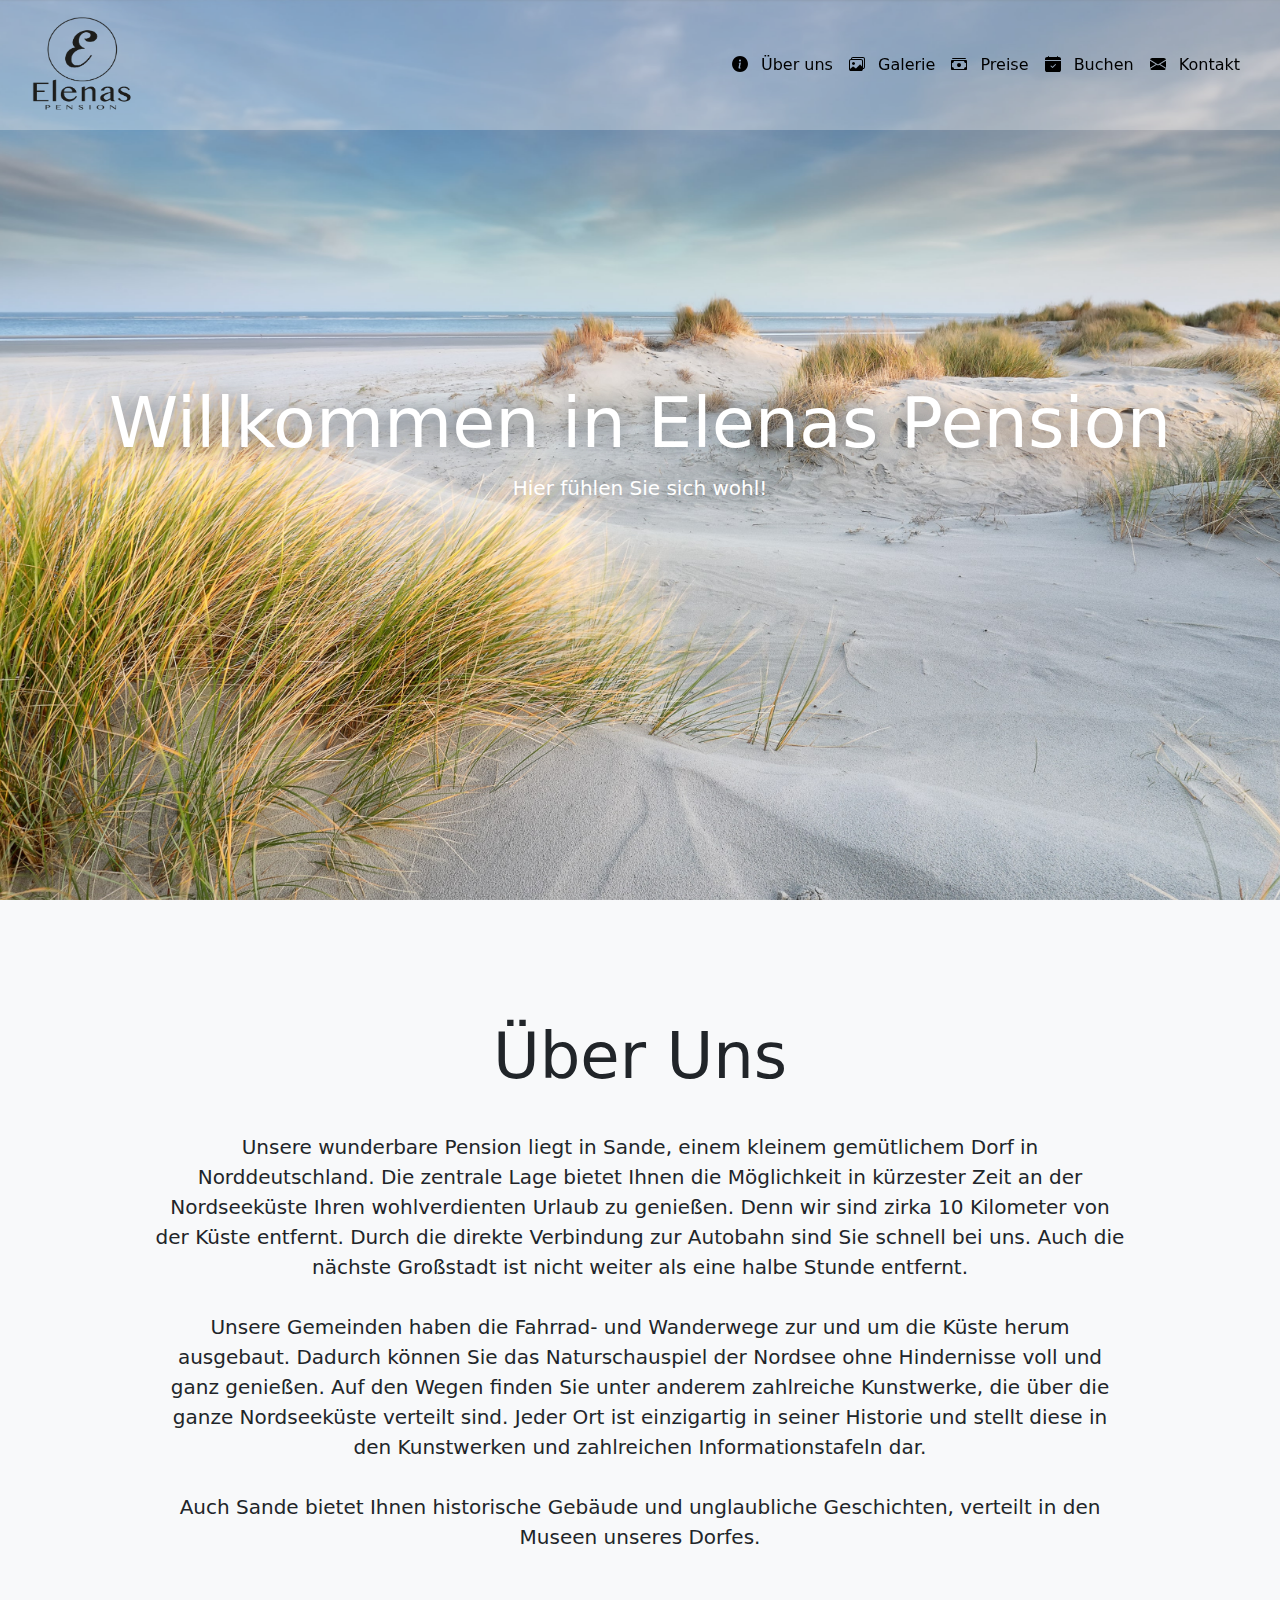
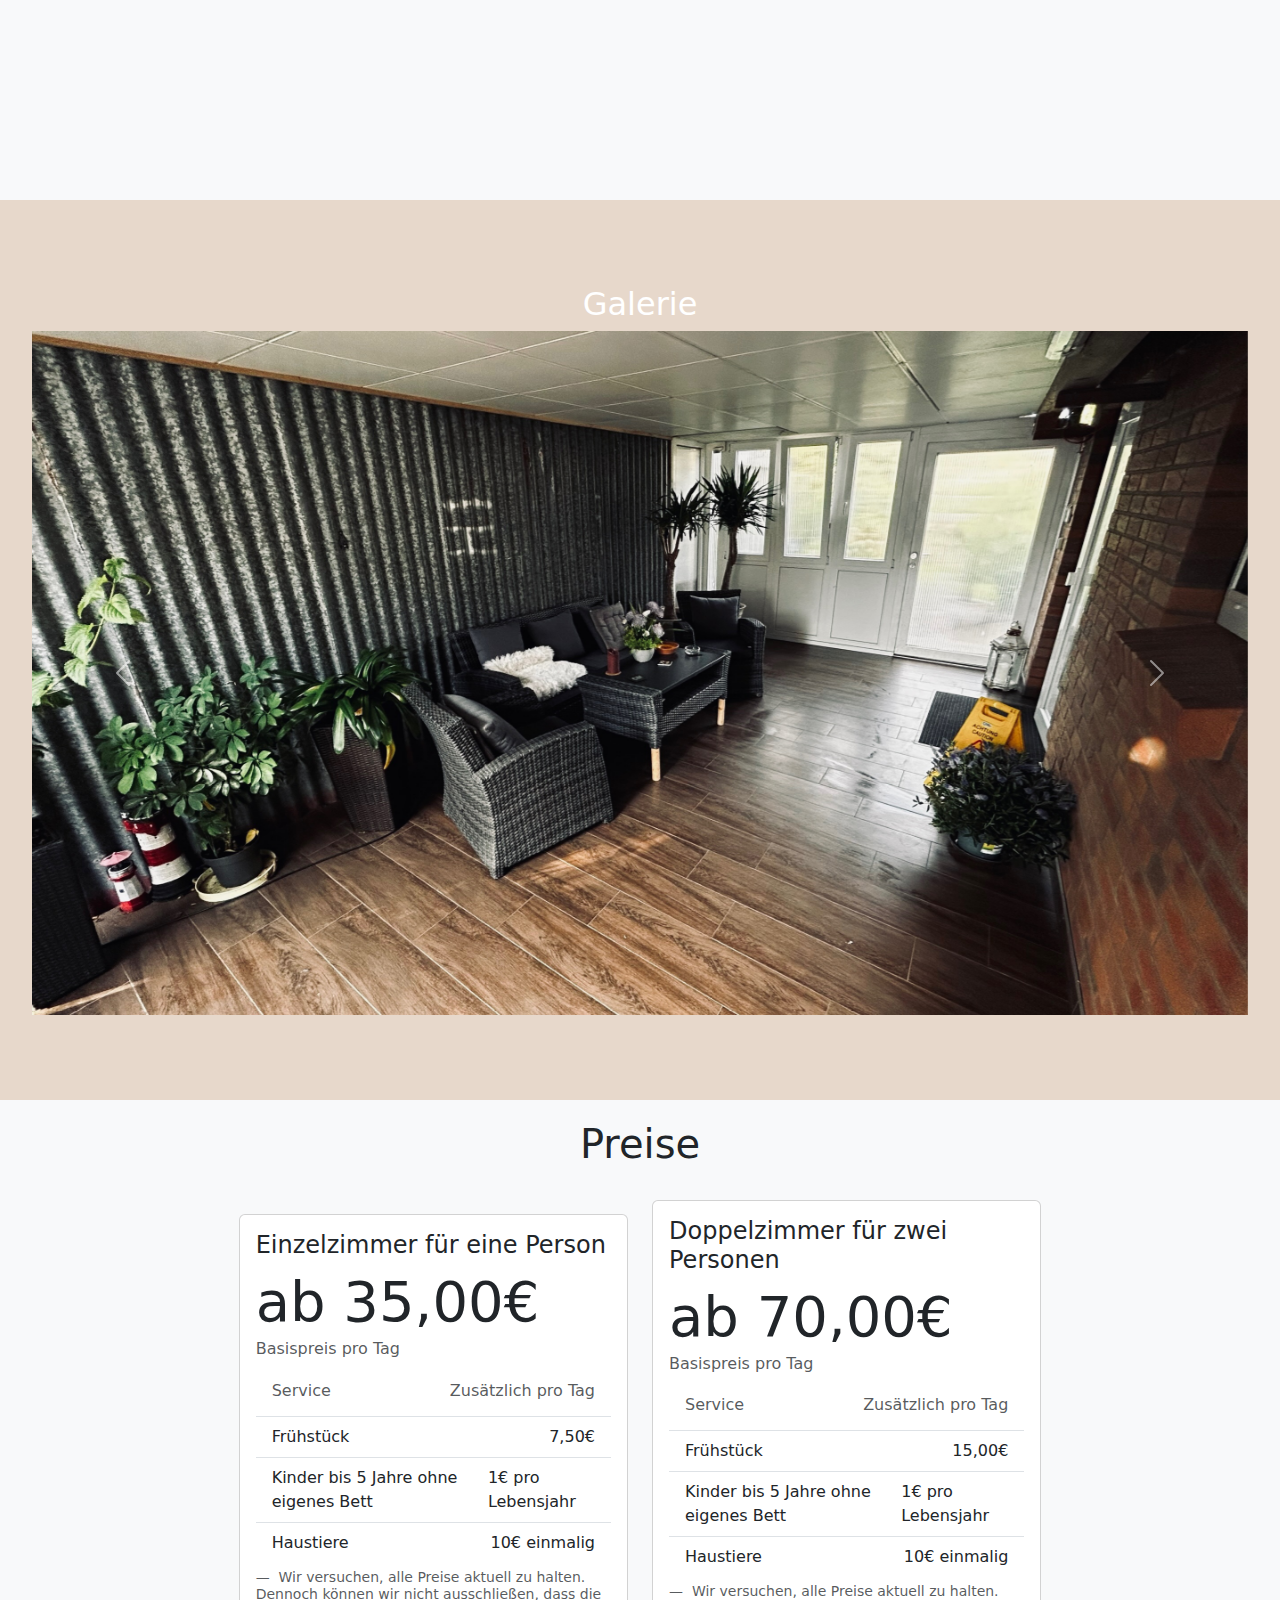
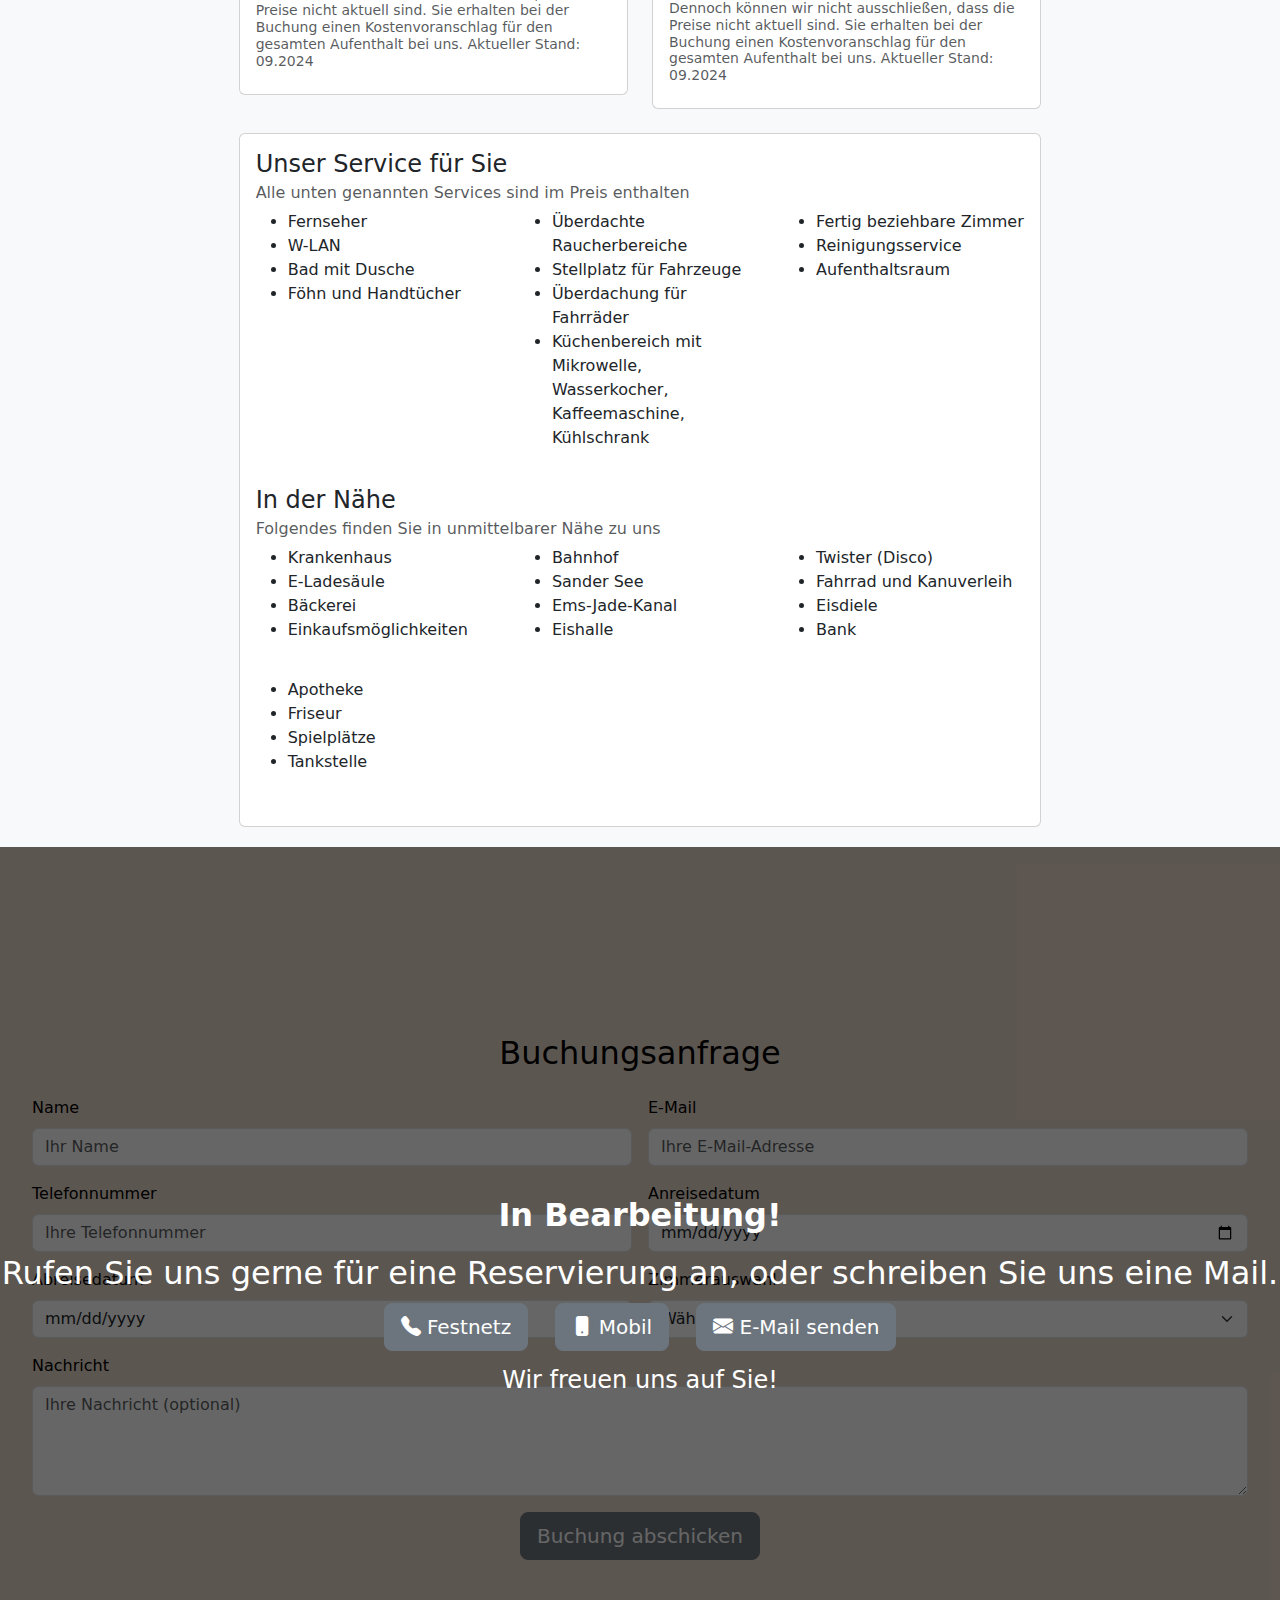
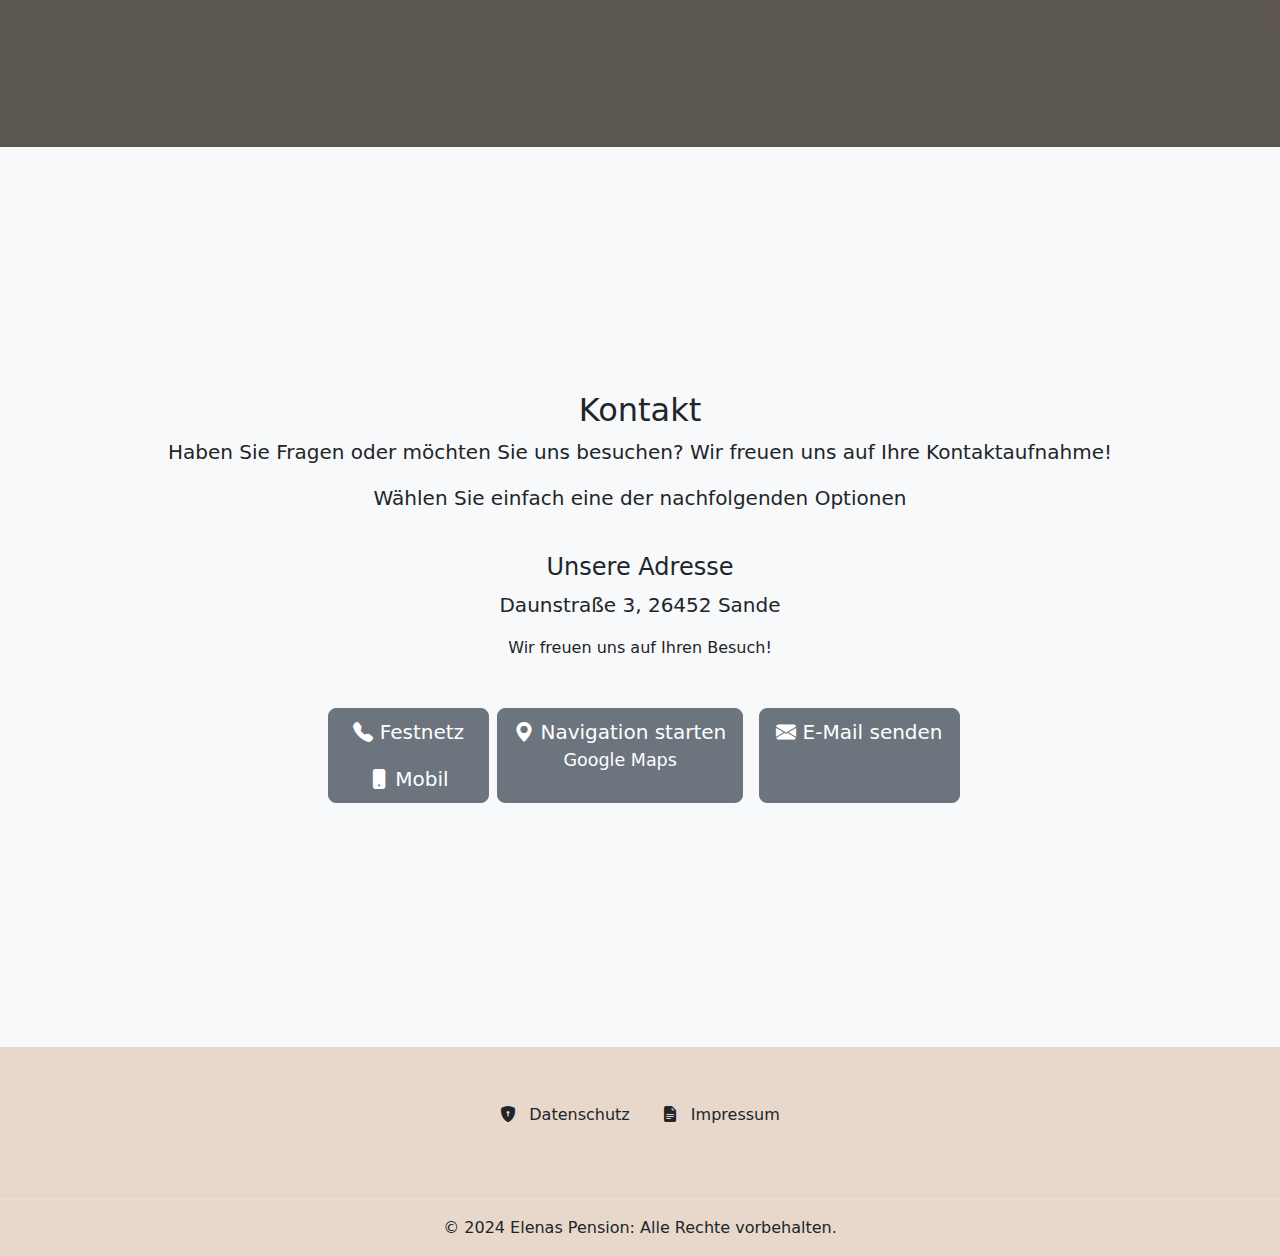
<file: index.html>
<!DOCTYPE html>
<html lang="de">
<head>
    <meta charset="UTF-8">
    <meta name="viewport" content="width=device-width, initial-scale=1.0">
    <link rel="icon" type="image/x-icon" href="assets/img/favicon.ico">
    <title>Elenas Pension</title>
    <link href="https://cdn.jsdelivr.net/npm/bootstrap@5.3.0/dist/css/bootstrap.min.css" rel="stylesheet">
    <link rel="stylesheet" href="https://cdn.jsdelivr.net/npm/bootstrap-icons/font/bootstrap-icons.css">
    <link rel="stylesheet" href="css/style.css">

    <!-- Open Graph Tags -->
    <meta property="og:title" content="Elenas Pension"/>
    <meta property="og:description" content="Fühlen Sie sich wohl! Bei uns nah an der Küste"/>
    <meta property="og:image" content="/assets/img/previewdune.JPG"/>
    <meta property="og:url" content="https://www.elenas-pension.de"/>
    <meta property="og:type" content="website"/>

    <!-- Twitter-specific meta tags -->
    <meta name="twitter:title" content="Elenas Pension"/>
    <meta name="twitter:description" content="Fühlen Sie sich wohl! Bei uns nah an der Küste"/>
    <meta name="twitter:image" content="assets/img/previewdune.JPG"/>

    <meta name="apple-mobile-web-app-capable" content="yes">
    <meta name="apple-mobile-web-app-status-bar-style" content="black-translucent">


</head>
<body data-bs-spy="scroll" data-bs-target="#navbar" data-bs-offset="0" tabindex="0">

<!-- Navbar -->
<nav id="navbar" class="navbar navbar-expand-lg navbar-light fixed-top">
    <div class="container-fluid">
        <a class="navbar-brand" href="#hero">
            <img src="assets/img/logo-black.JPG" alt="Logo" width="150" height="150" class="d-inline-block align-top">
        </a>
        <button class="navbar-toggler" type="button" data-bs-toggle="collapse" data-bs-target="#navbarNav"
                aria-controls="navbarNav" aria-expanded="false" aria-label="Toggle navigation">
            <span class="navbar-toggler-icon"></span>
        </button>
        <div class="collapse navbar-collapse" id="navbarNav">
            <ul class="navbar-nav ms-auto">
                <li class="nav-item">
                    <a class="nav-link" href="#about"><i class="bi bi-info-circle-fill"></i> Über uns</a>
                </li>
                <li class="nav-item">
                    <a class="nav-link" href="#gallery"><i class="bi bi-images"></i> Galerie</a>
                </li>
                <li class="nav-item">
                    <a class="nav-link" href="#prices"><i class="bi bi-cash-stack"></i> Preise</a>
                </li>
                <li class="nav-item">
                    <a class="nav-link" href="#booking"><i class="bi bi-calendar-check-fill"></i> Buchen</a>
                </li>
                <li class="nav-item">
                    <a class="nav-link" href="#contact"><i class="bi bi-envelope-fill"></i> Kontakt</a>
                </li>
            </ul>
        </div>
    </div>
</nav>

<!-- Hero Section -->
<header id="hero" class="fullscreen-image">
    <div class="container text-center text-white">
        <h1 style="text-shadow: 0px 0px 20px var(--bs-gray); font-size: 70px;">Willkommen in Elenas Pension</h1>
        <p style="text-shadow: 0px 0px 20px var(--bs-gray); font-size: 20px;">Hier fühlen Sie sich wohl!</p>
    </div>
</header>

<!-- Vorstellung -->
<section id="about" class="fullscreen-section bg-light d-flex align-items-center">
    <div class="container">
        <div class="justify-content-xl-center" style="height: 100%;min-height: 100%;margin-bottom: 20vh;">
            <h1 class="display-3 text-center"
                style="padding-top: 50px;">
                Über Uns</h1>
            <p class="lead text-center" style="margin-left: 10%;margin-right: 10%;"><br>Unsere wunderbare Pension liegt
                in
                Sande,
                einem kleinem gemütlichem Dorf in Norddeutschland. Die zentrale Lage bietet Ihnen die Möglichkeit in
                kürzester
                Zeit an der Nordseeküste Ihren wohlverdienten Urlaub zu genießen. Denn wir sind zirka 10 Kilometer von
                der
                Küste entfernt.
                Durch die direkte Verbindung zur Autobahn sind Sie schnell bei uns. Auch die nächste Großstadt ist nicht
                weiter als
                eine halbe Stunde entfernt.
                <br>
                <br>
                Unsere Gemeinden haben die Fahrrad- und Wanderwege zur und um die Küste herum ausgebaut. Dadurch
                können Sie das Naturschauspiel der Nordsee ohne Hindernisse voll und ganz genießen. Auf den Wegen finden
                Sie
                unter anderem zahlreiche Kunstwerke, die über die ganze Nordseeküste verteilt sind. Jeder Ort ist
                einzigartig
                in seiner Historie und stellt diese in den Kunstwerken und zahlreichen Informationstafeln dar.
                <br>
                <br>
                Auch Sande bietet Ihnen historische Gebäude und unglaubliche Geschichten, verteilt in den Museen unseres
                Dorfes.
        </div>
    </div>
</section>

<!-- Galerie -->
<section id="gallery" class="fullscreen-section bg-beige text-white d-flex align-items-center">
    <div class="container">
        <h2 class="text-center">Galerie</h2>
        <div id="galleryCarousel" class="carousel slide" data-bs-ride="carousel">
            <div class="carousel-inner" style="max-height: 80vh">
                <div class="carousel-item active">
                    <img src="assets/img/Zimmer/IMG_0037.JPG" class="d-block w-100" alt="Zimmerbild 1">
                </div>
                <div class="carousel-item">
                    <img src="assets/img/Zimmer/IMG_0038.JPG" class="d-block w-100" alt="Zimmerbild 2">
                </div>
                <div class="carousel-item">
                    <img src="assets/img/Zimmer/IMG_0039.JPG" class="d-block w-100" alt="Zimmerbild 3">
                </div>
                <div class="carousel-item">
                    <img src="assets/img/Zimmer/IMG_0040.JPG" class="d-block w-100" alt="Zimmerbild 4">
                </div>
                <div class="carousel-item">
                    <img src="assets/img/Zimmer/IMG_0041.JPG" class="d-block w-100" alt="Zimmerbild 5">
                </div>
                <div class="carousel-item">
                    <img src="assets/img/Zimmer/IMG_0042.JPG" class="d-block w-100" alt="Zimmerbild 6">
                </div>
                <div class="carousel-item">
                    <img src="assets/img/Zimmer/IMG_0043.JPG" class="d-block w-100" alt="Zimmerbild 7">
                </div>
            </div>
            <button class="carousel-control-prev" type="button" data-bs-target="#galleryCarousel" data-bs-slide="prev">
                <span class="carousel-control-prev-icon" aria-hidden="true"></span>
                <span class="visually-hidden">Previous</span>
            </button>
            <button class="carousel-control-next" type="button" data-bs-target="#galleryCarousel" data-bs-slide="next">
                <span class="carousel-control-next-icon" aria-hidden="true"></span>
                <span class="visually-hidden">Next</span>
            </button>
        </div>
    </div>
</section>

<!-- Preise -->
<section id="prices" class="fullscreen-section bg-light d-flex align-items-center">
    <div class="container">
        <div class="container text-center">
            <h2 class="h1">Preise</h2>
        </div>
        <br>
        <div class="row justify-content-center">
            <div class="col-md-4 mb-4 d-flex align-items-stretch">
                <div class="card w-100" style="height: auto;">
                    <div class="card-body d-flex flex-column">
                        <h4 class="card-title">Einzelzimmer für eine Person</h4>
                        <h4 class="display-4 card-title">ab 35,00€</h4>
                        <h6 class="text-muted card-subtitle mb-2">Basispreis pro Tag</h6>
                        <div class="d-flex flex-column justify-content-between flex-grow-1" style="padding-top: 10px">
                            <ul class="list-group list-group-flush w-100">
                                <li class="list-group-item d-flex justify-content-between align-items-center">
                                    <h6 class="text-muted card-subtitle mb-2">Service</h6>
                                    <span><h6 class="text-muted card-subtitle mb-2">Zusätzlich pro Tag</h6></span>
                                </li>
                                <li class="list-group-item d-flex justify-content-between align-items-center">
                                    Frühstück
                                    <span>7,50€</span>
                                </li>
                                <li class="list-group-item d-flex justify-content-between align-items-center">
                                    Kinder bis 5 Jahre ohne eigenes Bett
                                    <span>1€ pro Lebensjahr</span>
                                </li>
                                <li class="list-group-item d-flex justify-content-between align-items-center">
                                    Haustiere
                                    <span>10€ einmalig</span>
                                </li>
                            </ul>
                            <h6 class="text-muted card-subtitle mb-2 blockquote-footer" style="padding-top: 10px">
                                Wir versuchen, alle Preise aktuell zu halten. Dennoch können wir nicht ausschließen,
                                dass die Preise nicht aktuell sind. Sie erhalten bei der Buchung einen Kostenvoranschlag
                                für den gesamten Aufenthalt bei uns. Aktueller Stand: 09.2024
                            </h6>
                        </div>
                    </div>
                </div>
            </div>

            <div class="col-md-4 mb-4 d-flex align-items-stretch">
                <div class="card w-100" style="height: auto;">
                    <div class="card-body d-flex flex-column">
                        <h4 class="card-title">Doppelzimmer für zwei Personen</h4>
                        <h4 class="display-4 card-title">ab 70,00€</h4>
                        <h6 class="text-muted card-subtitle mb-2">Basispreis pro Tag</h6>
                        <div class="d-flex flex-column justify-content-between flex-grow-1" style="padding-top: 10px">
                            <ul class="list-group list-group-flush w-100">
                                <li class="list-group-item d-flex justify-content-between align-items-center">
                                    <h6 class="text-muted card-subtitle mb-2">Service</h6>
                                    <span><h6 class="text-muted card-subtitle mb-2">Zusätzlich pro Tag</h6></span>
                                </li>
                                <li class="list-group-item d-flex justify-content-between align-items-center">
                                    Frühstück
                                    <span>15,00€</span>
                                </li>
                                <li class="list-group-item d-flex justify-content-between align-items-center">
                                    Kinder bis 5 Jahre ohne eigenes Bett
                                    <span>1€ pro Lebensjahr</span>
                                </li>
                                <li class="list-group-item d-flex justify-content-between align-items-center">
                                    Haustiere
                                    <span>10€ einmalig</span>
                                </li>
                            </ul>
                            <h6 class="text-muted card-subtitle mb-2 blockquote-footer" style="padding-top: 10px">
                                Wir versuchen, alle Preise aktuell zu halten. Dennoch können wir nicht ausschließen,
                                dass die Preise nicht aktuell sind. Sie erhalten bei der Buchung einen Kostenvoranschlag
                                für den gesamten Aufenthalt bei uns. Aktueller Stand: 09.2024
                            </h6>
                        </div>
                    </div>
                </div>
            </div>
        </div>

        <div class="row justify-content-center">

            <div class="col-md-8 mb-8 d-flex align-items-stretch">

                <div class="col-md-12">
                    <div class="card">
                        <div class="card-body">
                            <h4 class="card-title">Unser Service für Sie</h4>
                            <h6 class="text-muted card-subtitle mb-2">Alle unten genannten Services sind im Preis
                                enthalten</h6>
                            <div class="row">
                                <div class="col-sm-4">
                                    <ul>
                                        <li>Fernseher</li>
                                        <li>W-LAN</li>
                                        <li>Bad mit Dusche</li>
                                        <li>Föhn und Handtücher</li>
                                    </ul>
                                </div>
                                <div class="col-sm-4">
                                    <ul>
                                        <li>Überdachte Raucherbereiche</li>
                                        <li>Stellplatz für Fahrzeuge</li>
                                        <li>Überdachung für Fahrräder</li>
                                        <li>Küchenbereich mit Mikrowelle, Wasserkocher, Kaffeemaschine, Kühlschrank</li>
                                    </ul>
                                </div>
                                <div class="col-sm-4">
                                    <ul>
                                        <li>Fertig beziehbare Zimmer</li>
                                        <li>Reinigungsservice</li>
                                        <li>Aufenthaltsraum</li>
                                    </ul>
                                </div>
                            </div>

                            <h4 class="card-title">In der Nähe</h4>
                            <h6 class="text-muted card-subtitle mb-2">Folgendes finden Sie in unmittelbarer Nähe zu
                                uns</h6>
                            <div class="row">
                                <div class="col-sm-4">
                                    <ul>
                                        <li>Krankenhaus</li>
                                        <li>E-Ladesäule</li>
                                        <li>Bäckerei</li>
                                        <li>Einkaufsmöglichkeiten</li>
                                    </ul>
                                </div>
                                <div class="col-sm-4">
                                    <ul>
                                        <li>Bahnhof</li>
                                        <li>Sander See</li>
                                        <li>Ems-Jade-Kanal</li>
                                        <li>Eishalle</li>
                                    </ul>
                                </div>
                                <div class="col-sm-4">
                                    <ul>
                                        <li>Twister (Disco)</li>
                                        <li>Fahrrad und Kanuverleih</li>
                                        <li>Eisdiele</li>
                                        <li>Bank</li>
                                    </ul>
                                </div>
                                <div class="col-sm-4">
                                    <ul>
                                        <li>Apotheke</li>
                                        <li>Friseur</li>
                                        <li>Spielplätze</li>
                                        <li>Tankstelle</li>
                                    </ul>
                                </div>
                            </div>
                        </div>
                    </div>
                </div>
            </div>
        </div>
    </div>
</section>

<style>
    /* Section für die Card-Elemente */
    #prices .row.justify-content-center {
        display: flex;
        justify-content: center;
        align-items: center;
    }

    /* Stellt sicher, dass die Cards bei kleineren Bildschirmen untereinander gestapelt werden */
    @media (max-width: 768px) {
        #prices .row {
            flex-direction: column;
            align-items: center;
        }
    }

    /* Zusätzliche Styles für die Services */
    #prices .row .col-sm-4 {
        margin-bottom: 20px; /* Abstand zwischen den Services */
    }
</style>

<!-- Buchen -->
<section id="booking" class="fullscreen-section bg-beige d-flex align-items-center position-relative">
    <!-- Overlay mit "In Bearbeitung" -->
    <div class="overlay">
        <div class="overlay-text">
            In Bearbeitung!
            <div style="padding-top: 15px">
                <h2 class="h2">Rufen Sie uns gerne für eine Reservierung an, oder schreiben Sie uns eine Mail.</h2>

                <a href="tel:+4944222666" class="btn btn-secondary btn-lg mx-2">
                    <i class="bi bi-telephone-fill"></i> Festnetz
                </a>
                <a href="tel:+4915754367110" class="btn btn-secondary btn-lg mx-2">
                    <i class="bi bi-phone-fill"></i> Mobil
                </a>
                <a href="mailto:info@elenas-pension.de" class="btn btn-secondary btn-lg mx-2">
                    <i class="bi bi-envelope-fill"></i> E-Mail senden
                </a>
                <br>
                <p class="h4" style="padding-top: 15px">Wir freuen uns auf Sie!</p>
            </div>
        </div>
    </div>

    <div class="container no-interaction">
        <h2 class="text-center mb-4">Buchungsanfrage</h2>
        <form class="row g-3">
            <!-- Name -->
            <div class="col-md-6">
                <label for="inputName" class="form-label">Name</label>
                <input type="text" class="form-control" id="inputName" placeholder="Ihr Name" required>
            </div>

            <!-- E-Mail -->
            <div class="col-md-6">
                <label for="inputEmail" class="form-label">E-Mail</label>
                <input type="email" class="form-control" id="inputEmail" placeholder="Ihre E-Mail-Adresse" required>
            </div>

            <!-- Telefonnummer -->
            <div class="col-md-6">
                <label for="inputPhone" class="form-label">Telefonnummer</label>
                <input type="tel" class="form-control" id="inputPhone" placeholder="Ihre Telefonnummer" required>
            </div>

            <!-- Anreisedatum -->
            <div class="col-md-6">
                <label for="inputCheckIn" class="form-label">Anreisedatum</label>
                <input type="date" class="form-control" id="inputCheckIn" required>
            </div>

            <!-- Abreisedatum -->
            <div class="col-md-6">
                <label for="inputCheckOut" class="form-label">Abreisedatum</label>
                <input type="date" class="form-control" id="inputCheckOut" required>
            </div>

            <!-- Zimmerauswahl -->
            <div class="col-md-6">
                <label for="inputRoomType" class="form-label">Zimmerauswahl</label>
                <select id="inputRoomType" class="form-select" required>
                    <option selected disabled>Wählen Sie ein Zimmer...</option>
                    <option value="single">Einzelzimmer</option>
                    <option value="double">Doppelzimmer</option>
                    <option value="suite">Suite</option>
                </select>
            </div>

            <!-- Nachricht -->
            <div class="col-12">
                <label for="inputMessage" class="form-label">Nachricht</label>
                <textarea class="form-control" id="inputMessage" rows="4"
                          placeholder="Ihre Nachricht (optional)"></textarea>
            </div>

            <!-- Absenden -->
            <div class="col-12 text-center">
                <button type="submit" class="btn btn-secondary btn-lg">Buchung abschicken</button>
            </div>
        </form>
    </div>
</section>

<style>
    /* Overlay-Stil */
    .overlay {
        position: absolute;
        top: 0;
        left: 0;
        width: 100%;
        height: 100%;
        background-color: rgba(0, 0, 0, 0.6); /* Dunkler Schleier */
        display: flex;
        align-items: center;
        justify-content: center;
        z-index: 10;
    }

    /* Textstil im Overlay */
    .overlay-text {
        color: white;
        font-size: 2rem;
        font-weight: bold;
        text-align: center;
    }

    /* Deaktiviert Interaktionen für das gesamte Formular und den Container */
    .no-interaction {
        pointer-events: none; /* Verhindert jegliche Interaktion */
    }

    /* Buchungsformular anpassen */
    #booking {
        position: relative;
    }
</style>


<!-- Kontakt -->
<section id="contact" class="fullscreen-section bg-light text-dark d-flex align-items-center">
    <div class="container text-center">
        <h2>Kontakt</h2>
        <p class="lead">Haben Sie Fragen oder möchten Sie uns besuchen? Wir freuen uns auf Ihre Kontaktaufnahme!</p>
        <p class="lead">Wählen Sie einfach eine der nachfolgenden Optionen</p>
        <br>
        <!-- Adresse -->
        <div class="mb-4">
            <h4>Unsere Adresse</h4>
            <p class="lead">Daunstraße 3, 26452 Sande</p>
            <p>Wir freuen uns auf Ihren Besuch!</p>
        </div>
        <br>
        <!-- Buttons für Anruf und Navigation -->
        <div class="d-flex justify-content-center">
            <div class="btn-group-vertical  mx-2">
                <a href="tel:+4944222666" class="btn btn-secondary btn-lg mx-2">
                    <i class="bi bi-telephone-fill"></i> Festnetz
                </a>
                <a href="tel:+4915754367110" class="btn btn-secondary btn-lg mx-2">
                    <i class="bi bi-phone-fill"></i> Mobil
                </a>
            </div>
            <a href="https://maps.google.com/?q=Elenas Pension Daunstrasse 3 26452 Sande"
               class="btn btn-secondary btn-lg mx-2" target="_blank">
                <i class="bi bi-geo-alt-fill"></i> Navigation starten
                <p class="small">Google Maps</p>
            </a>
            <a href="mailto:info@elenas-pension.de" class="btn btn-secondary btn-lg mx-2">
                <i class="bi bi-envelope-fill"></i> E-Mail senden
            </a>
        </div>
    </div>
</section>


<!-- Footer -->
<footer class="bg-beige text-center text-lg-start">
    <div class="container p-4">
        <ul class="list-unstyled d-flex justify-content-center">
            <li class="mx-3">
                <a href="/datenschutz.html" class="text-dark text-decoration-none">
                    <i class="bi bi-shield-lock-fill"></i> Datenschutz
                </a>
            </li>
            <li class="mx-3">
                <a href="/impressum.html" class="text-dark text-decoration-none">
                    <i class="bi bi-file-earmark-text-fill"></i> Impressum
                </a>
            </li>
        </ul>
    </div>
</footer>
<div class="text-center p-3 bg-beige text-dark border-top">
    &copy; 2024 Elenas Pension: <a class="text-dark text-decoration-none" href="#">Alle Rechte vorbehalten.</a>
</div>
<script src="https://cdn.jsdelivr.net/npm/bootstrap@5.3.0/dist/js/bootstrap.bundle.min.js"></script>
<script src="js/script.js"></script>
</body>
</html>
</file>
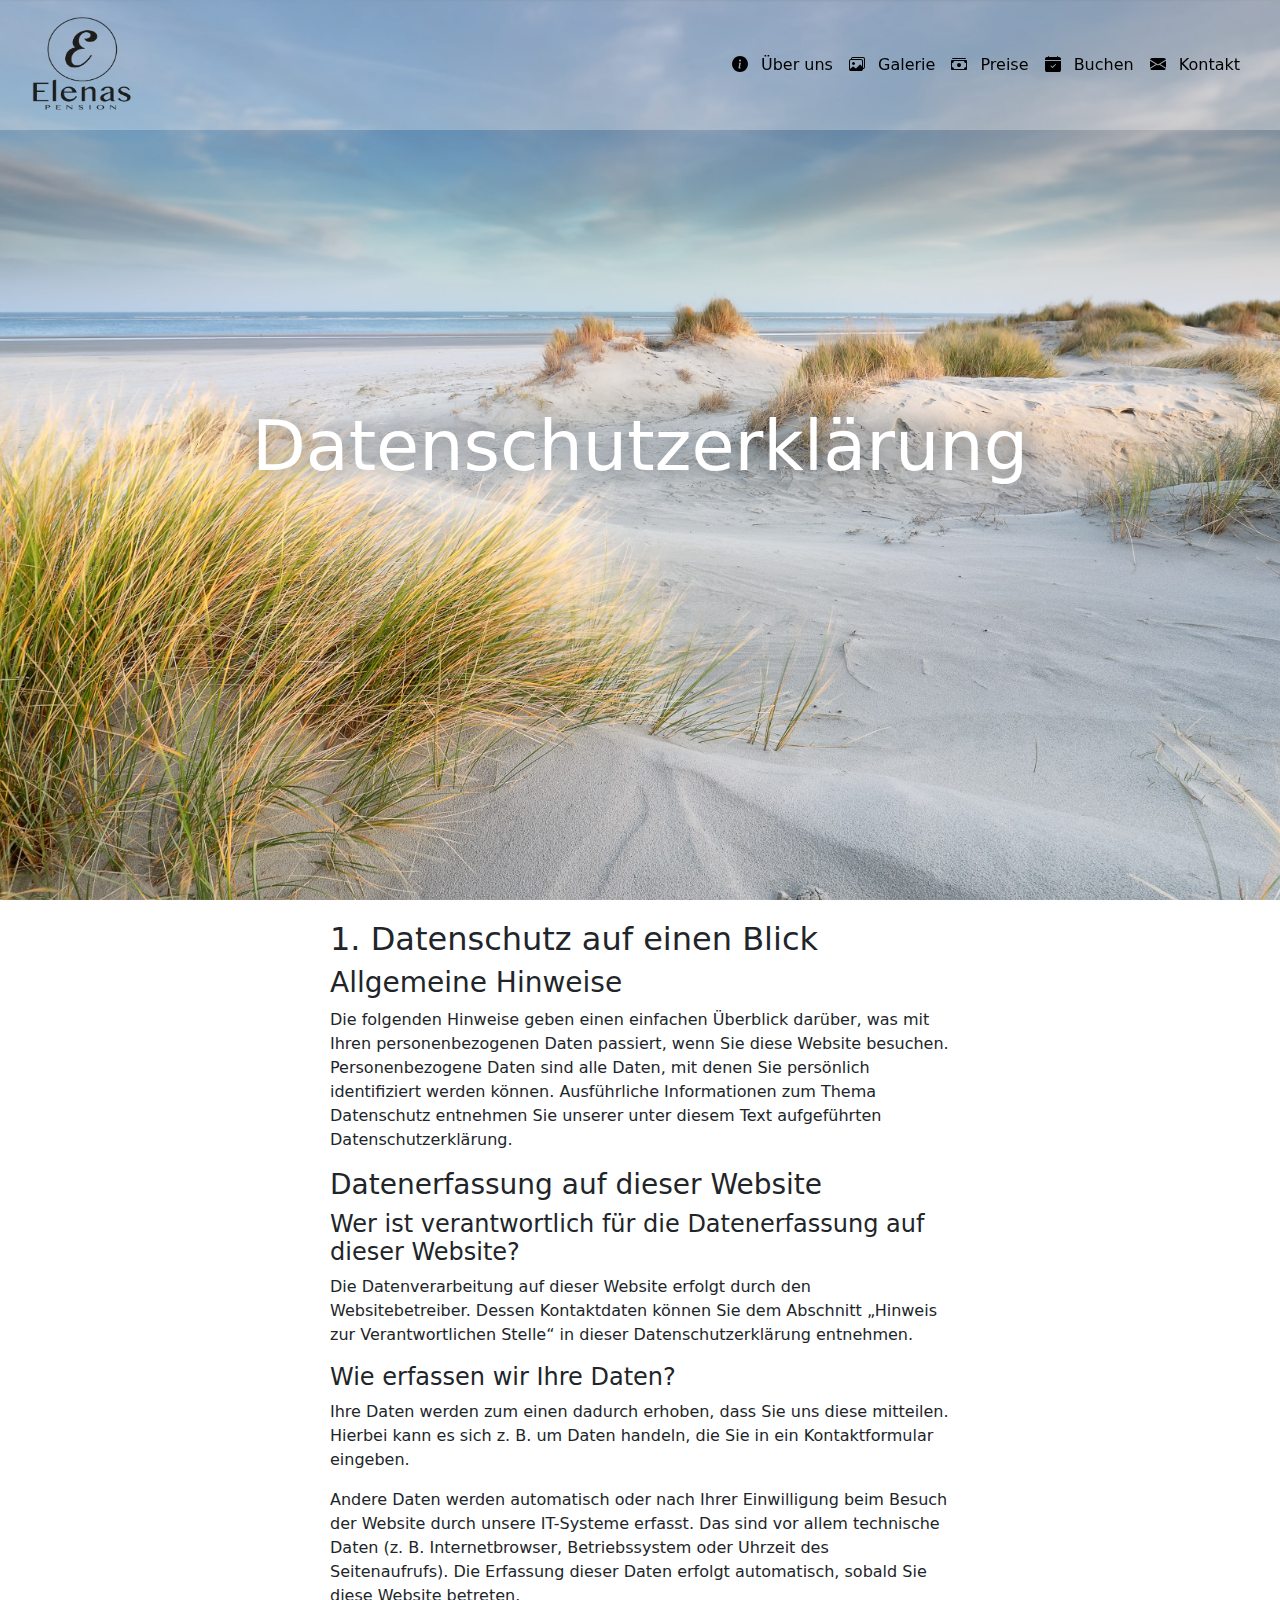
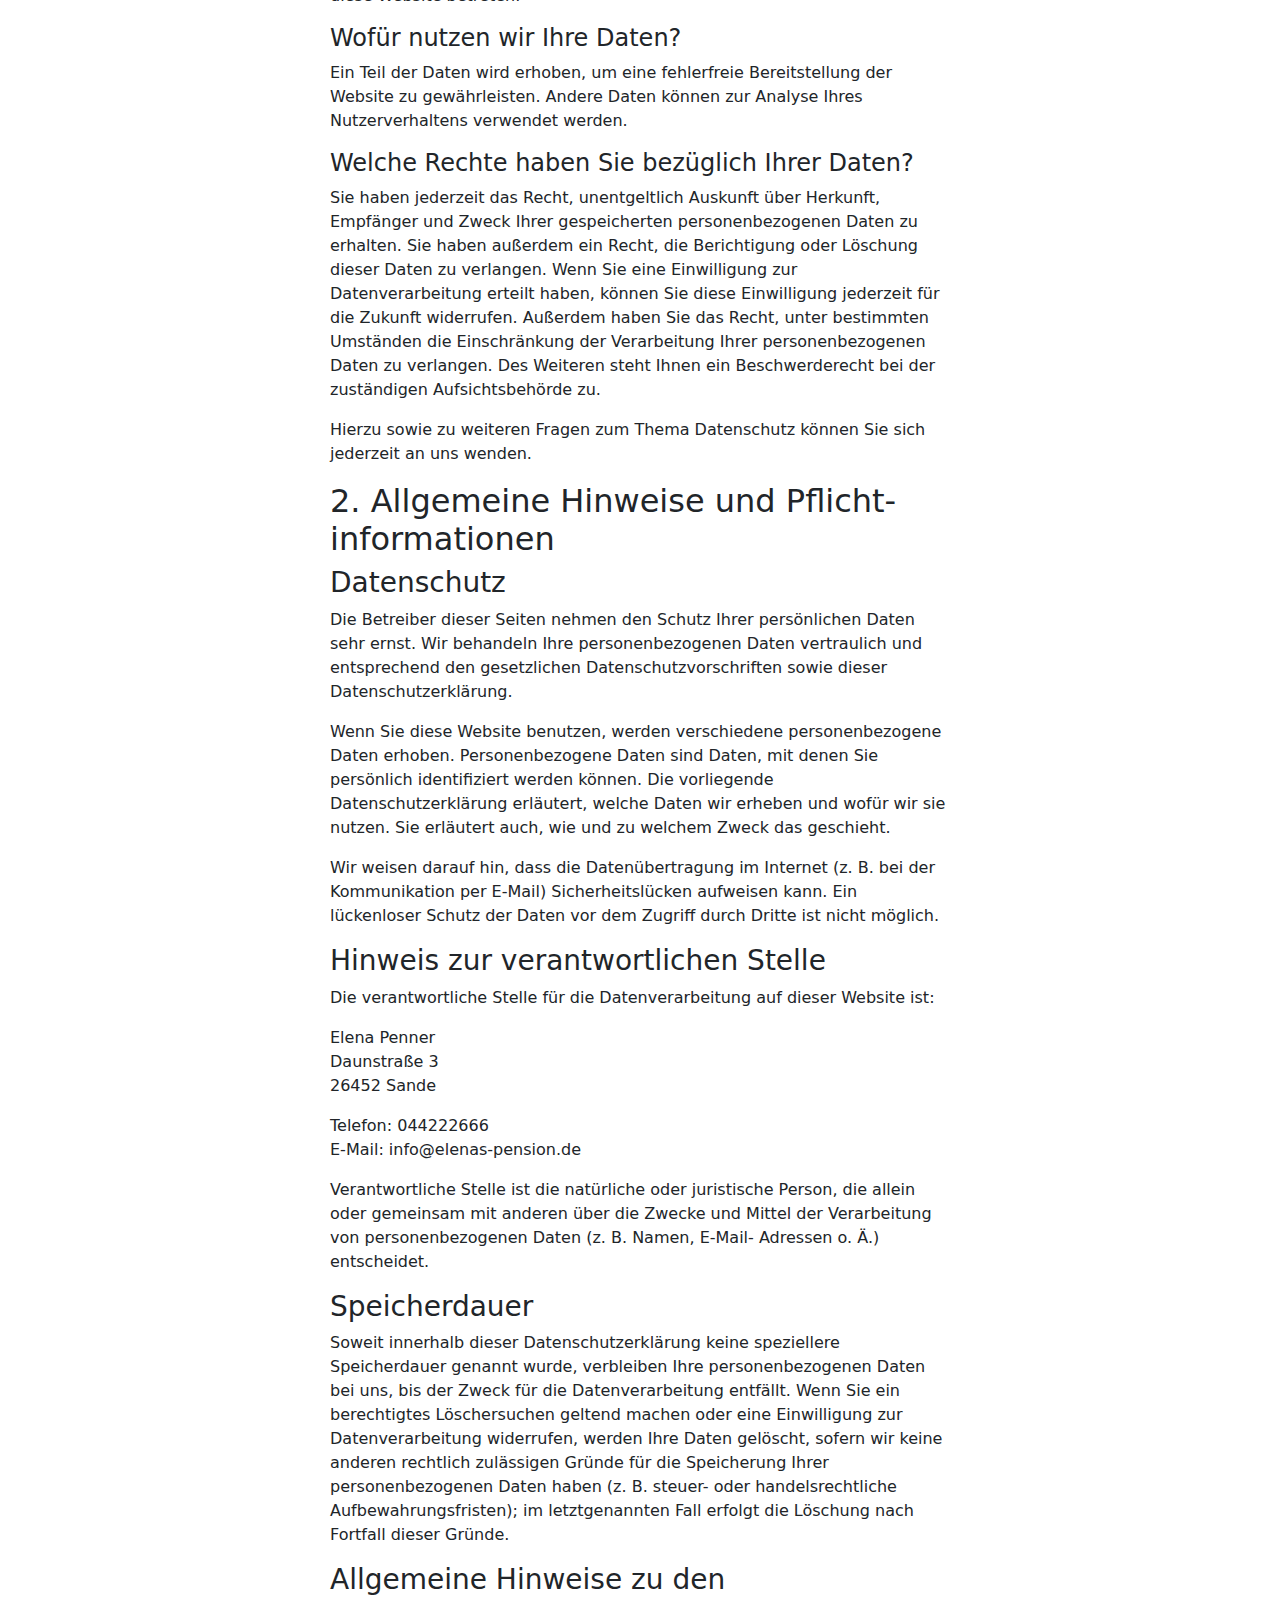
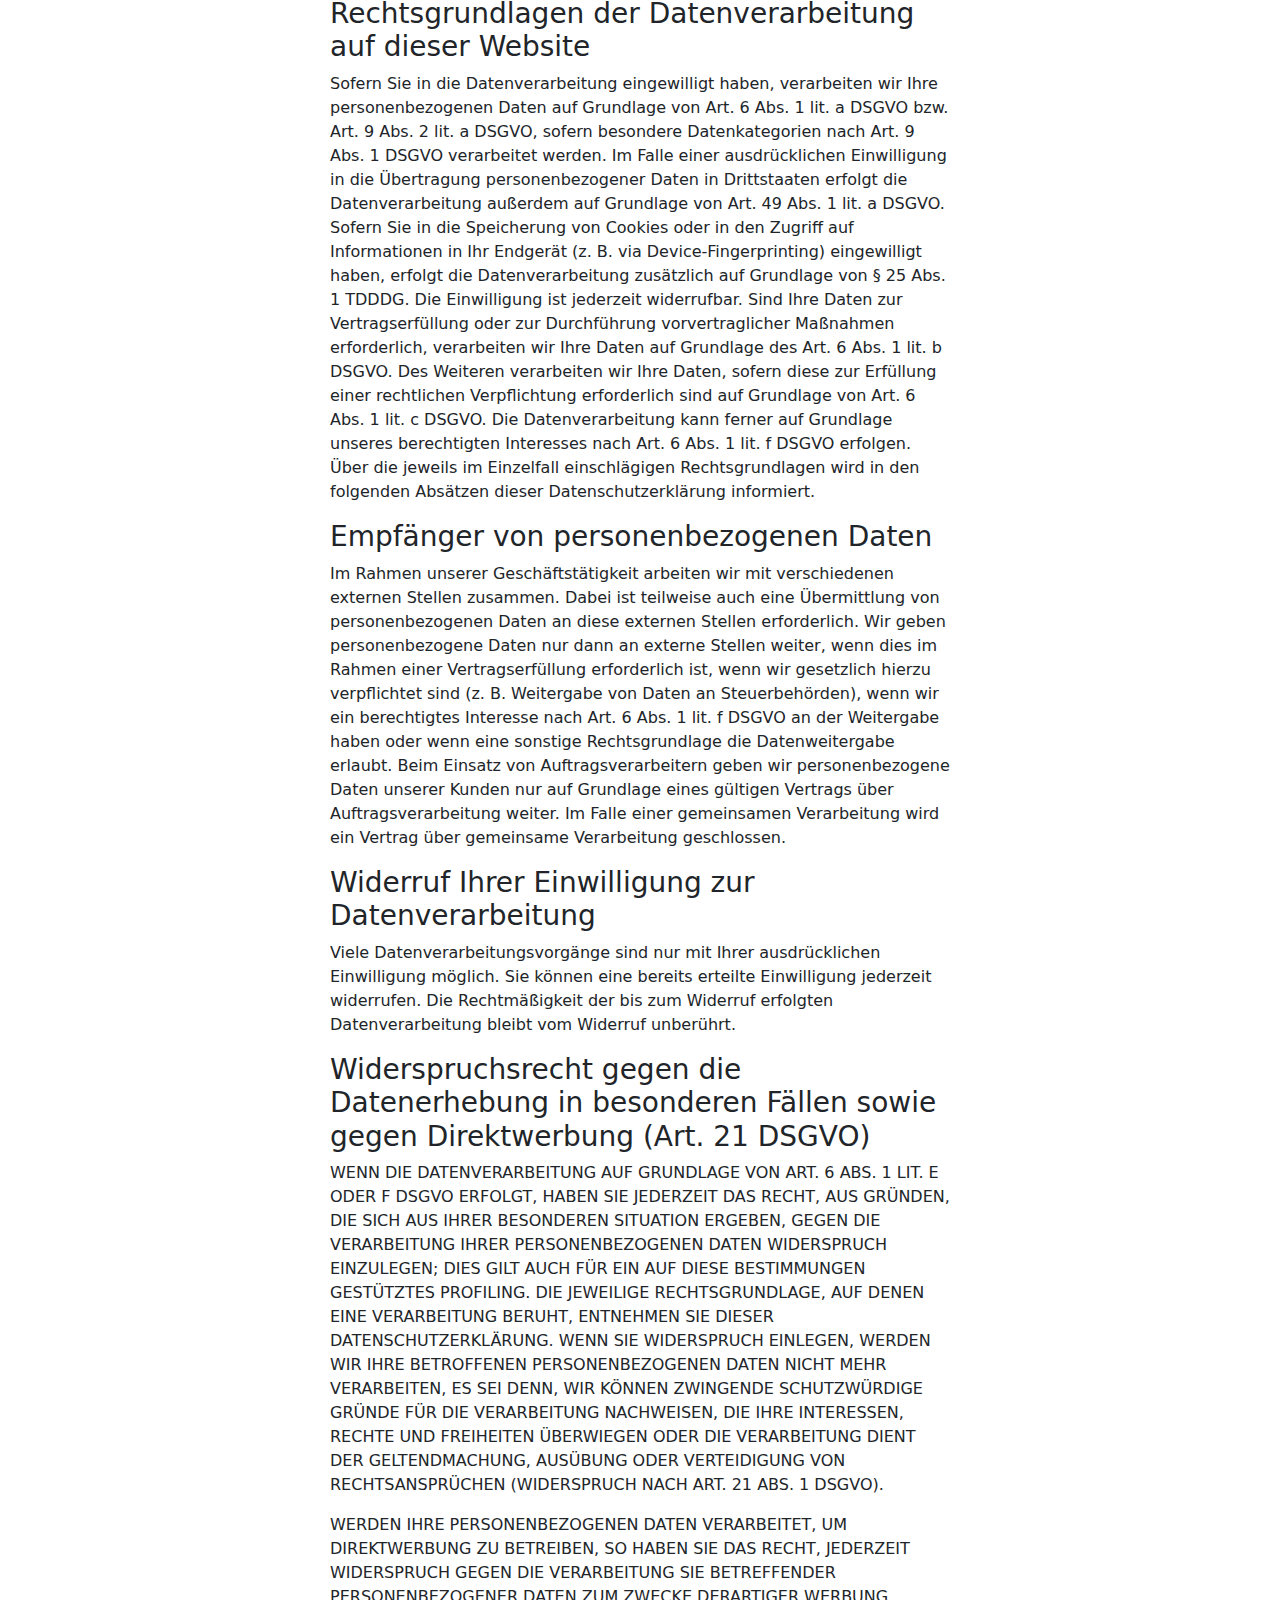
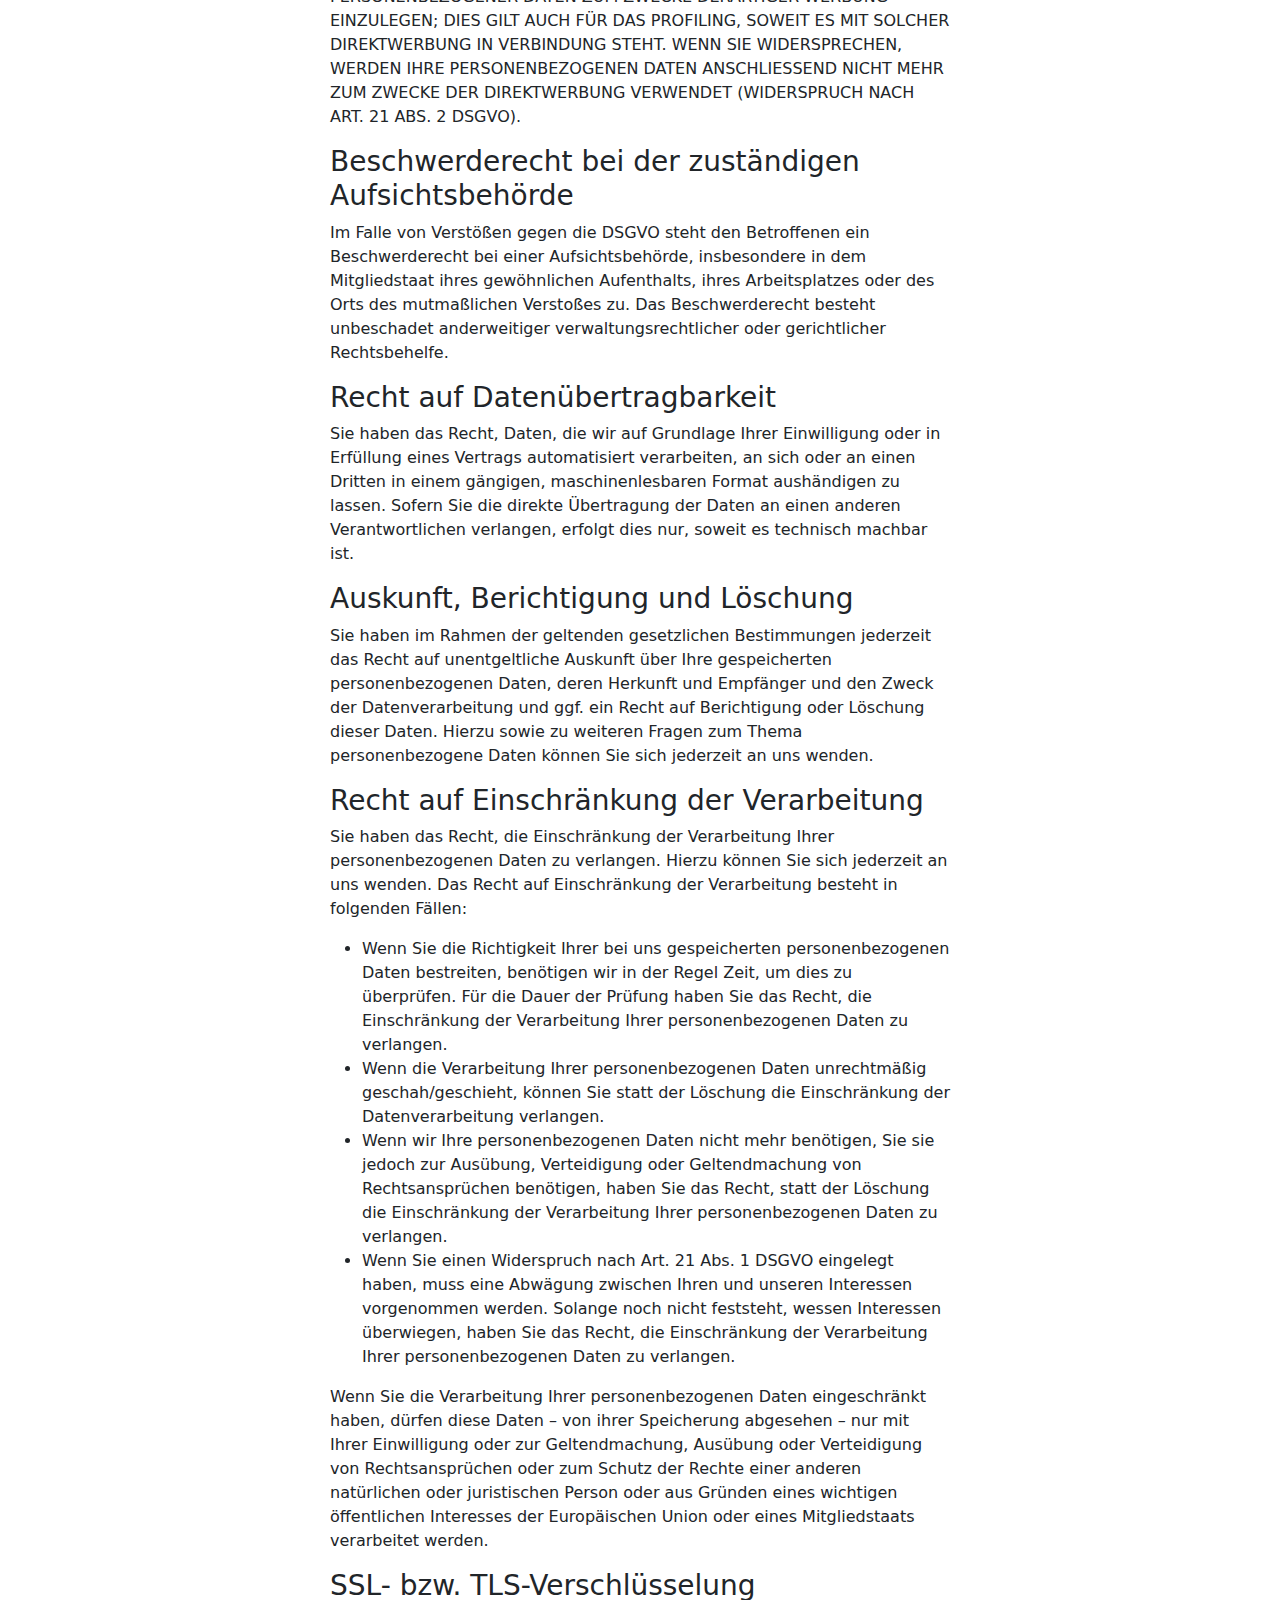
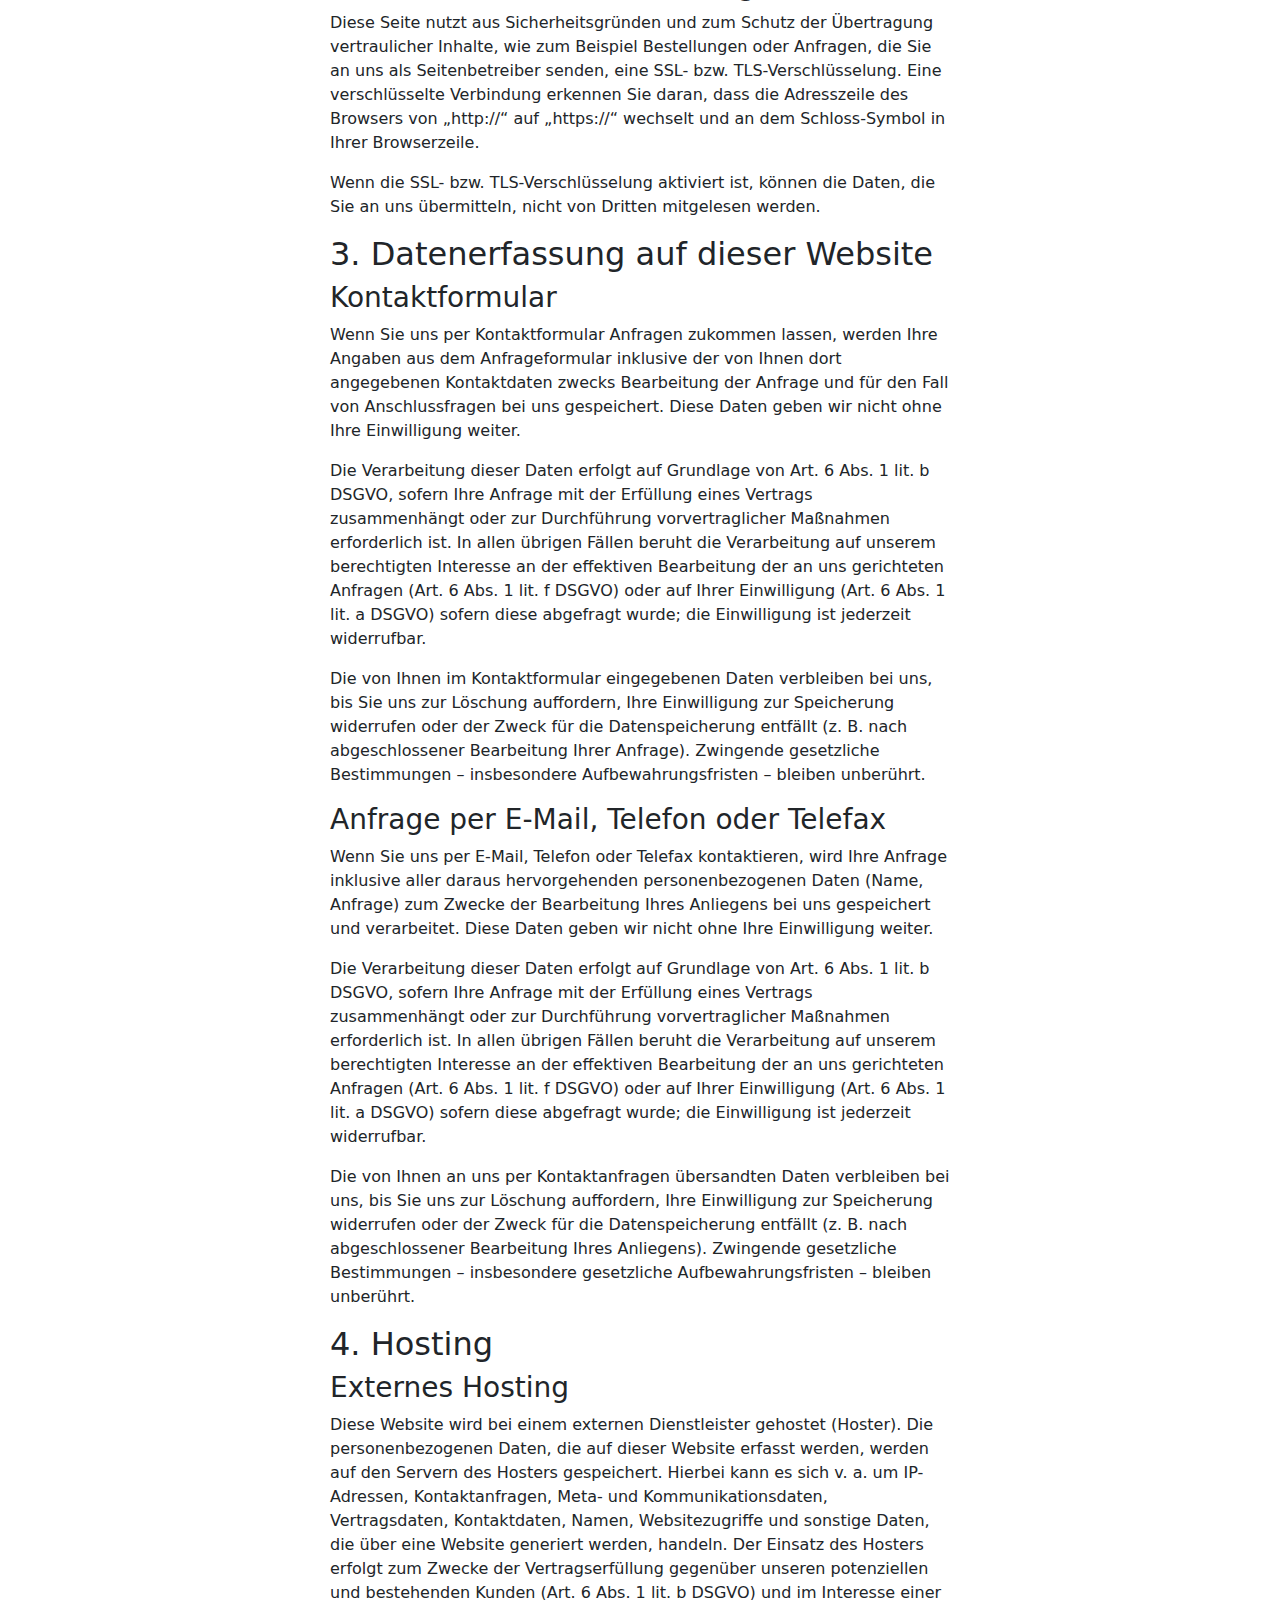
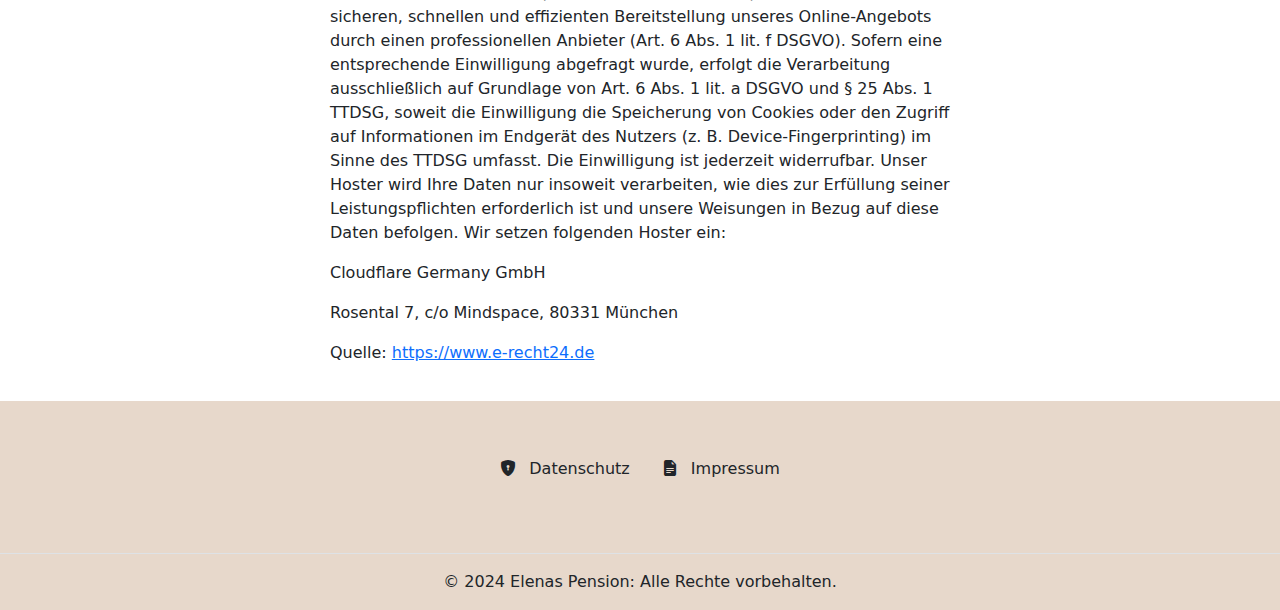
<file: datenschutz.html>
<!DOCTYPE html>
<html lang="en">
<head>
    <meta charset="UTF-8">
    <meta content="width=device-width, initial-scale=1.0" name="viewport">
    <link href="assets/img/favicon.ico" rel="icon" type="image/x-icon">
    <title>Elenas Pension - Datenschutz</title>
    <link href="https://cdn.jsdelivr.net/npm/bootstrap@5.3.0/dist/css/bootstrap.min.css" rel="stylesheet">
    <link href="https://cdn.jsdelivr.net/npm/bootstrap-icons/font/bootstrap-icons.css" rel="stylesheet">
    <link href="css/style.css" rel="stylesheet">
</head>
<body>

<nav class="navbar navbar-expand-lg navbar-light fixed-top" id="navbar">
    <div class="container-fluid">
        <a class="navbar-brand" href="/index.html">
            <img alt="Logo" class="d-inline-block align-top" height="150" src="assets/img/logo-black.JPG" width="150">
        </a>
        <button aria-controls="navbarNav" aria-expanded="false" aria-label="Toggle navigation" class="navbar-toggler"
                data-bs-target="#navbarNav" data-bs-toggle="collapse" type="button">
            <span class="navbar-toggler-icon"></span>
        </button>
        <div class="collapse navbar-collapse" id="navbarNav">
            <ul class="navbar-nav ms-auto">
                <li class="nav-item">
                    <a class="nav-link" href="/index.html/#about"><i class="bi bi-info-circle-fill"></i> Über uns</a>
                </li>
                <li class="nav-item">
                    <a class="nav-link" href="/index.html/#gallery"><i class="bi bi-images"></i> Galerie</a>
                </li>
                <li class="nav-item">
                    <a class="nav-link" href="/index.html/#prices"><i class="bi bi-cash-stack"></i> Preise</a>
                </li>
                <li class="nav-item">
                    <a class="nav-link" href="/index.html/#booking"><i class="bi bi-calendar-check-fill"></i> Buchen</a>
                </li>
                <li class="nav-item">
                    <a class="nav-link" href="/index.html/#contact"><i class="bi bi-envelope-fill"></i> Kontakt</a>
                </li>
            </ul>
        </div>
    </div>
</nav>

<!-- Hero Section -->
<header class="fullscreen-image" id="hero">
    <div class="container text-center text-white">
        <h1 style="text-shadow: 0px 0px 20px var(--bs-gray); font-size: 70px;">Datenschutzerklärung</h1>
    </div>
</header>

<div class="fullscreen-section">
    <div class="d-inline-block" style="padding-left: 25%; padding-right: 25%">
        <h2>1. Datenschutz auf einen Blick</h2>
        <h3>Allgemeine Hinweise</h3>
        <p>Die folgenden Hinweise geben einen einfachen &Uuml;berblick dar&uuml;ber,
            was mit Ihren personenbezogenen Daten passiert, wenn Sie diese Website besuchen. Personenbezogene Daten sind
            alle Daten, mit denen Sie pers&ouml;nlich identifiziert werden k&ouml;nnen. Ausf&uuml;hrliche Informationen
            zum
            Thema Datenschutz entnehmen Sie unserer unter diesem Text aufgef&uuml;hrten
            Datenschutzerkl&auml;rung.</p>
        <h3>Datenerfassung auf dieser Website</h3> <h4>Wer ist verantwortlich f&uuml;r die Datenerfassung auf dieser
        Website?</h4>
        <p>Die Datenverarbeitung auf dieser Website erfolgt durch den Websitebetreiber. Dessen
            Kontaktdaten k&ouml;nnen Sie dem Abschnitt &bdquo;Hinweis zur Verantwortlichen Stelle&ldquo; in dieser
            Datenschutzerkl&auml;rung entnehmen.</p> <h4>Wie erfassen wir Ihre Daten?</h4>
        <p>Ihre Daten werden zum
            einen dadurch erhoben, dass Sie uns diese mitteilen. Hierbei kann es sich z.&nbsp;B. um Daten handeln, die
            Sie in ein
            Kontaktformular eingeben.</p>
        <p>Andere Daten werden automatisch oder nach Ihrer Einwilligung beim Besuch
            der Website durch unsere IT-Systeme erfasst. Das sind vor allem technische Daten (z.&nbsp;B.
            Internetbrowser,
            Betriebssystem oder Uhrzeit des Seitenaufrufs). Die Erfassung dieser Daten erfolgt automatisch, sobald Sie
            diese
            Website betreten.</p> <h4>Wof&uuml;r nutzen wir Ihre Daten?</h4>
        <p>Ein Teil der Daten wird erhoben, um eine
            fehlerfreie Bereitstellung der Website zu gew&auml;hrleisten. Andere Daten k&ouml;nnen zur Analyse Ihres
            Nutzerverhaltens verwendet werden.</p> <h4>Welche Rechte haben Sie bez&uuml;glich Ihrer Daten?</h4>
        <p>Sie haben jederzeit das Recht, unentgeltlich Auskunft &uuml;ber Herkunft, Empf&auml;nger und Zweck Ihrer
            gespeicherten personenbezogenen Daten zu erhalten. Sie haben au&szlig;erdem ein Recht, die Berichtigung oder
            L&ouml;schung dieser Daten zu verlangen. Wenn Sie eine Einwilligung zur Datenverarbeitung erteilt haben,
            k&ouml;nnen Sie diese Einwilligung jederzeit f&uuml;r die Zukunft widerrufen. Au&szlig;erdem haben Sie das
            Recht,
            unter bestimmten Umst&auml;nden die Einschr&auml;nkung der Verarbeitung Ihrer personenbezogenen Daten zu
            verlangen. Des Weiteren steht Ihnen ein Beschwerderecht bei der zust&auml;ndigen Aufsichtsbeh&ouml;rde
            zu.</p>
        <p>Hierzu sowie zu weiteren Fragen zum Thema Datenschutz k&ouml;nnen Sie sich jederzeit an uns
            wenden.</p>
        <h2>2. Allgemeine Hinweise und Pflicht&shy;informationen</h2>
        <h3>Datenschutz</h3>
        <p>Die Betreiber dieser Seiten nehmen den Schutz Ihrer pers&ouml;nlichen Daten sehr
            ernst. Wir behandeln Ihre personenbezogenen Daten vertraulich und entsprechend den gesetzlichen
            Datenschutzvorschriften sowie dieser Datenschutzerkl&auml;rung.</p>
        <p>Wenn Sie diese Website benutzen,
            werden verschiedene personenbezogene Daten erhoben. Personenbezogene Daten sind Daten, mit denen Sie
            pers&ouml;nlich identifiziert werden k&ouml;nnen. Die vorliegende Datenschutzerkl&auml;rung erl&auml;utert,
            welche Daten wir erheben und wof&uuml;r wir sie nutzen. Sie erl&auml;utert auch, wie und zu welchem Zweck
            das
            geschieht.</p>
        <p>Wir weisen darauf hin, dass die Daten&uuml;bertragung im Internet (z.&nbsp;B. bei der
            Kommunikation per E-Mail) Sicherheitsl&uuml;cken aufweisen kann. Ein l&uuml;ckenloser Schutz der Daten vor
            dem Zugriff durch Dritte ist nicht m&ouml;glich.</p>
        <h3>Hinweis zur verantwortlichen Stelle</h3>
        <p>Die verantwortliche Stelle f&uuml;r die Datenverarbeitung auf
            dieser Website ist:</p>
        <p>Elena Penner<br/>
            Daunstra&szlig;e 3<br/>
            26452 Sande</p>
        <p>Telefon: 044222666<br/>
            E-Mail: info@elenas-pension.de</p>
        <p>Verantwortliche Stelle ist die nat&uuml;rliche oder juristische Person, die allein oder gemeinsam mit anderen
            &uuml;ber die Zwecke und Mittel der Verarbeitung von personenbezogenen Daten (z.&nbsp;B. Namen, E-Mail-
            Adressen o. &Auml;.) entscheidet.</p>
        <h3>Speicherdauer</h3>
        <p>Soweit innerhalb dieser Datenschutzerkl&auml;rung keine speziellere Speicherdauer
            genannt wurde, verbleiben Ihre personenbezogenen Daten bei uns, bis der Zweck f&uuml;r die Datenverarbeitung
            entf&auml;llt. Wenn Sie ein berechtigtes L&ouml;schersuchen geltend machen oder eine Einwilligung zur
            Datenverarbeitung widerrufen, werden Ihre Daten gel&ouml;scht, sofern wir keine anderen rechtlich
            zul&auml;ssigen Gr&uuml;nde f&uuml;r die Speicherung Ihrer personenbezogenen Daten haben (z.&nbsp;B. steuer-
            oder handelsrechtliche Aufbewahrungsfristen); im letztgenannten Fall erfolgt die L&ouml;schung nach Fortfall
            dieser Gr&uuml;nde.</p>
        <h3>Allgemeine Hinweise zu den Rechtsgrundlagen der Datenverarbeitung auf dieser Website</h3>
        <p>Sofern Sie
            in die Datenverarbeitung eingewilligt haben, verarbeiten wir Ihre personenbezogenen Daten auf Grundlage von
            Art.
            6 Abs. 1 lit. a DSGVO bzw. Art. 9 Abs. 2 lit. a DSGVO, sofern besondere Datenkategorien nach Art. 9 Abs. 1
            DSGVO
            verarbeitet werden. Im Falle einer ausdr&uuml;cklichen Einwilligung in die &Uuml;bertragung
            personenbezogener
            Daten in Drittstaaten erfolgt die Datenverarbeitung au&szlig;erdem auf Grundlage von Art. 49 Abs. 1 lit. a
            DSGVO.
            Sofern Sie in die Speicherung von Cookies oder in den Zugriff auf Informationen in Ihr Endger&auml;t (z.&nbsp;B.
            via
            Device-Fingerprinting) eingewilligt haben, erfolgt die Datenverarbeitung zus&auml;tzlich auf Grundlage von
            &sect;
            25 Abs. 1 TDDDG. Die Einwilligung ist jederzeit widerrufbar. Sind Ihre Daten zur Vertragserf&uuml;llung oder
            zur
            Durchf&uuml;hrung vorvertraglicher Ma&szlig;nahmen erforderlich, verarbeiten wir Ihre Daten auf Grundlage
            des
            Art. 6 Abs. 1 lit. b DSGVO. Des Weiteren verarbeiten wir Ihre Daten, sofern diese zur Erf&uuml;llung einer
            rechtlichen Verpflichtung erforderlich sind auf Grundlage von Art. 6 Abs. 1 lit. c DSGVO. Die
            Datenverarbeitung
            kann ferner auf Grundlage unseres berechtigten Interesses nach Art. 6 Abs. 1 lit. f DSGVO erfolgen. &Uuml;ber
            die
            jeweils im Einzelfall einschl&auml;gigen Rechtsgrundlagen wird in den folgenden Abs&auml;tzen dieser
            Datenschutzerkl&auml;rung informiert.</p>
        <h3>Empfänger von personenbezogenen Daten</h3>
        <p>Im Rahmen unserer Gesch&auml;ftst&auml;tigkeit
            arbeiten wir mit verschiedenen externen Stellen zusammen. Dabei ist teilweise auch eine &Uuml;bermittlung
            von
            personenbezogenen Daten an diese externen Stellen erforderlich. Wir geben personenbezogene Daten nur dann an
            externe Stellen weiter, wenn dies im Rahmen einer Vertragserf&uuml;llung erforderlich ist, wenn wir
            gesetzlich
            hierzu verpflichtet sind (z.&nbsp;B. Weitergabe von Daten an Steuerbeh&ouml;rden), wenn wir ein berechtigtes
            Interesse nach Art. 6 Abs. 1 lit. f DSGVO an der Weitergabe haben oder wenn eine sonstige Rechtsgrundlage
            die
            Datenweitergabe erlaubt. Beim Einsatz von Auftragsverarbeitern geben wir personenbezogene Daten unserer
            Kunden nur auf Grundlage eines g&uuml;ltigen Vertrags &uuml;ber Auftragsverarbeitung weiter. Im Falle einer
            gemeinsamen Verarbeitung wird ein Vertrag &uuml;ber gemeinsame Verarbeitung geschlossen.</p>
        <h3>Widerruf Ihrer Einwilligung zur Datenverarbeitung</h3>
        <p>Viele Datenverarbeitungsvorg&auml;nge sind
            nur mit Ihrer ausdr&uuml;cklichen Einwilligung m&ouml;glich. Sie k&ouml;nnen eine bereits erteilte
            Einwilligung
            jederzeit widerrufen. Die Rechtm&auml;&szlig;igkeit der bis zum Widerruf erfolgten Datenverarbeitung bleibt
            vom
            Widerruf unber&uuml;hrt.</p>
        <h3>Widerspruchsrecht gegen die Datenerhebung in besonderen F&auml;llen sowie gegen Direktwerbung (Art. 21
            DSGVO)</h3>
        <p>WENN DIE DATENVERARBEITUNG AUF GRUNDLAGE VON ART. 6 ABS. 1 LIT. E ODER F
            DSGVO ERFOLGT, HABEN SIE JEDERZEIT DAS RECHT, AUS GR&Uuml;NDEN, DIE SICH AUS IHRER
            BESONDEREN SITUATION ERGEBEN, GEGEN DIE VERARBEITUNG IHRER PERSONENBEZOGENEN DATEN
            WIDERSPRUCH EINZULEGEN; DIES GILT AUCH F&Uuml;R EIN AUF DIESE BESTIMMUNGEN GEST&Uuml;TZTES
            PROFILING. DIE JEWEILIGE RECHTSGRUNDLAGE, AUF DENEN EINE VERARBEITUNG BERUHT, ENTNEHMEN
            SIE DIESER DATENSCHUTZERKL&Auml;RUNG. WENN SIE WIDERSPRUCH EINLEGEN, WERDEN WIR IHRE
            BETROFFENEN PERSONENBEZOGENEN DATEN NICHT MEHR VERARBEITEN, ES SEI DENN, WIR
            K&Ouml;NNEN ZWINGENDE SCHUTZW&Uuml;RDIGE GR&Uuml;NDE F&Uuml;R DIE VERARBEITUNG
            NACHWEISEN, DIE IHRE INTERESSEN, RECHTE UND FREIHEITEN &Uuml;BERWIEGEN ODER DIE
            VERARBEITUNG DIENT DER GELTENDMACHUNG, AUS&Uuml;BUNG ODER VERTEIDIGUNG VON
            RECHTSANSPR&Uuml;CHEN (WIDERSPRUCH NACH ART. 21 ABS. 1 DSGVO).</p>
        <p>WERDEN IHRE
            PERSONENBEZOGENEN DATEN VERARBEITET, UM DIREKTWERBUNG ZU BETREIBEN, SO HABEN SIE DAS
            RECHT, JEDERZEIT WIDERSPRUCH GEGEN DIE VERARBEITUNG SIE BETREFFENDER PERSONENBEZOGENER
            DATEN ZUM ZWECKE DERARTIGER WERBUNG EINZULEGEN; DIES GILT AUCH F&Uuml;R DAS PROFILING,
            SOWEIT ES MIT SOLCHER DIREKTWERBUNG IN VERBINDUNG STEHT. WENN SIE WIDERSPRECHEN,
            WERDEN IHRE PERSONENBEZOGENEN DATEN ANSCHLIESSEND NICHT MEHR ZUM ZWECKE DER
            DIREKTWERBUNG VERWENDET (WIDERSPRUCH NACH ART. 21 ABS. 2 DSGVO).</p>
        <h3>Beschwerde&shy;recht bei der zust&auml;ndigen Aufsichts&shy;beh&ouml;rde</h3>
        <p>Im Falle von
            Verst&ouml;&szlig;en gegen die DSGVO steht den Betroffenen ein Beschwerderecht bei einer
            Aufsichtsbeh&ouml;rde, insbesondere in dem Mitgliedstaat ihres gew&ouml;hnlichen Aufenthalts, ihres
            Arbeitsplatzes oder des Orts des mutma&szlig;lichen Versto&szlig;es zu. Das Beschwerderecht besteht
            unbeschadet anderweitiger verwaltungsrechtlicher oder gerichtlicher Rechtsbehelfe.</p>
        <h3>Recht auf Daten&shy;&uuml;bertrag&shy;barkeit</h3>
        <p>Sie haben das Recht, Daten, die wir auf Grundlage
            Ihrer Einwilligung oder in Erf&uuml;llung eines Vertrags automatisiert verarbeiten, an sich oder an einen
            Dritten in
            einem g&auml;ngigen, maschinenlesbaren Format aush&auml;ndigen zu lassen. Sofern Sie die direkte
            &Uuml;bertragung der Daten an einen anderen Verantwortlichen verlangen, erfolgt dies nur, soweit es
            technisch
            machbar ist.</p>
        <h3>Auskunft, Berichtigung und L&ouml;schung</h3>
        <p>Sie haben im Rahmen der geltenden gesetzlichen
            Bestimmungen jederzeit das Recht auf unentgeltliche Auskunft &uuml;ber Ihre gespeicherten personenbezogenen
            Daten, deren Herkunft und Empf&auml;nger und den Zweck der Datenverarbeitung und ggf. ein Recht auf
            Berichtigung oder L&ouml;schung dieser Daten. Hierzu sowie zu weiteren Fragen zum Thema personenbezogene
            Daten k&ouml;nnen Sie sich jederzeit an uns wenden.</p>
        <h3>Recht auf Einschr&auml;nkung der Verarbeitung</h3>
        <p>Sie haben das Recht, die Einschr&auml;nkung der
            Verarbeitung Ihrer personenbezogenen Daten zu verlangen. Hierzu k&ouml;nnen Sie sich jederzeit an uns
            wenden.
            Das Recht auf Einschr&auml;nkung der Verarbeitung besteht in folgenden F&auml;llen:</p>
        <ul>
            <li>Wenn Sie die
                Richtigkeit Ihrer bei uns gespeicherten personenbezogenen Daten bestreiten, ben&ouml;tigen wir in der
                Regel Zeit,
                um dies zu &uuml;berpr&uuml;fen. F&uuml;r die Dauer der Pr&uuml;fung haben Sie das Recht, die
                Einschr&auml;nkung der Verarbeitung Ihrer personenbezogenen Daten zu verlangen.
            </li>
            <li>Wenn die
                Verarbeitung Ihrer personenbezogenen Daten unrechtm&auml;&szlig;ig geschah/geschieht, k&ouml;nnen Sie
                statt
                der L&ouml;schung die Einschr&auml;nkung der Datenverarbeitung verlangen.
            </li>
            <li>Wenn wir Ihre
                personenbezogenen Daten nicht mehr ben&ouml;tigen, Sie sie jedoch zur Aus&uuml;bung, Verteidigung oder
                Geltendmachung von Rechtsanspr&uuml;chen ben&ouml;tigen, haben Sie das Recht, statt der L&ouml;schung
                die
                Einschr&auml;nkung der Verarbeitung Ihrer personenbezogenen Daten zu verlangen.
            </li>
            <li>Wenn Sie einen
                Widerspruch nach Art. 21 Abs. 1 DSGVO eingelegt haben, muss eine Abw&auml;gung zwischen Ihren und
                unseren
                Interessen vorgenommen werden. Solange noch nicht feststeht, wessen Interessen &uuml;berwiegen, haben
                Sie das
                Recht, die Einschr&auml;nkung der Verarbeitung Ihrer personenbezogenen Daten zu verlangen.
            </li>
        </ul>
        <p>Wenn Sie die Verarbeitung Ihrer personenbezogenen Daten eingeschr&auml;nkt haben, d&uuml;rfen diese
            Daten &ndash; von ihrer Speicherung abgesehen &ndash; nur mit Ihrer Einwilligung oder zur Geltendmachung,
            Aus&uuml;bung oder Verteidigung von Rechtsanspr&uuml;chen oder zum Schutz der Rechte einer anderen
            nat&uuml;rlichen oder juristischen Person oder aus Gr&uuml;nden eines wichtigen &ouml;ffentlichen Interesses
            der
            Europ&auml;ischen Union oder eines Mitgliedstaats verarbeitet werden.</p>
        <h3>SSL- bzw. TLS-Verschl&uuml;sselung</h3>
        <p>Diese Seite nutzt aus Sicherheitsgr&uuml;nden und zum Schutz
            der &Uuml;bertragung vertraulicher Inhalte, wie zum Beispiel Bestellungen oder Anfragen, die Sie an uns als
            Seitenbetreiber senden, eine SSL- bzw. TLS-Verschl&uuml;sselung. Eine verschl&uuml;sselte Verbindung
            erkennen
            Sie daran, dass die Adresszeile des Browsers von &bdquo;http://&ldquo; auf &bdquo;https://&ldquo; wechselt
            und
            an dem Schloss-Symbol in Ihrer Browserzeile.</p>
        <p>Wenn die SSL- bzw. TLS-Verschl&uuml;sselung aktiviert ist,
            k&ouml;nnen die Daten, die Sie an uns &uuml;bermitteln, nicht von Dritten mitgelesen werden.</p>
        <h2>3. Datenerfassung auf dieser Website</h2>
        <h3>Kontaktformular</h3>
        <p>Wenn Sie uns per Kontaktformular Anfragen zukommen lassen, werden Ihre
            Angaben aus dem Anfrageformular inklusive der von Ihnen dort angegebenen Kontaktdaten zwecks Bearbeitung
            der Anfrage und f&uuml;r den Fall von Anschlussfragen bei uns gespeichert. Diese Daten geben wir nicht ohne
            Ihre
            Einwilligung weiter.</p>
        <p>Die Verarbeitung dieser Daten erfolgt auf Grundlage von Art. 6 Abs. 1 lit. b DSGVO,
            sofern Ihre Anfrage mit der Erf&uuml;llung eines Vertrags zusammenh&auml;ngt oder zur Durchf&uuml;hrung
            vorvertraglicher Ma&szlig;nahmen erforderlich ist. In allen &uuml;brigen F&auml;llen beruht die Verarbeitung
            auf
            unserem berechtigten Interesse an der effektiven Bearbeitung der an uns gerichteten Anfragen (Art. 6 Abs. 1
            lit. f
            DSGVO) oder auf Ihrer Einwilligung (Art. 6 Abs. 1 lit. a DSGVO) sofern diese abgefragt wurde; die
            Einwilligung ist
            jederzeit widerrufbar.</p>
        <p>Die von Ihnen im Kontaktformular eingegebenen Daten verbleiben bei uns, bis Sie
            uns zur L&ouml;schung auffordern, Ihre Einwilligung zur Speicherung widerrufen oder der Zweck f&uuml;r die
            Datenspeicherung entf&auml;llt (z.&nbsp;B. nach abgeschlossener Bearbeitung Ihrer Anfrage). Zwingende
            gesetzliche Bestimmungen &ndash; insbesondere Aufbewahrungsfristen &ndash; bleiben unber&uuml;hrt.</p>
        <h3>Anfrage per E-Mail, Telefon oder Telefax</h3>
        <p>Wenn Sie uns per E-Mail, Telefon oder Telefax
            kontaktieren, wird Ihre Anfrage inklusive aller daraus hervorgehenden personenbezogenen Daten (Name,
            Anfrage)
            zum Zwecke der Bearbeitung Ihres Anliegens bei uns gespeichert und verarbeitet. Diese Daten geben wir nicht
            ohne
            Ihre Einwilligung weiter.</p>
        <p>Die Verarbeitung dieser Daten erfolgt auf Grundlage von Art. 6 Abs. 1 lit. b
            DSGVO, sofern Ihre Anfrage mit der Erf&uuml;llung eines Vertrags zusammenh&auml;ngt oder zur
            Durchf&uuml;hrung vorvertraglicher Ma&szlig;nahmen erforderlich ist. In allen &uuml;brigen F&auml;llen
            beruht
            die Verarbeitung auf unserem berechtigten Interesse an der effektiven Bearbeitung der an uns gerichteten
            Anfragen (Art. 6 Abs. 1 lit. f DSGVO) oder auf Ihrer Einwilligung (Art. 6 Abs. 1 lit. a DSGVO) sofern diese
            abgefragt
            wurde; die Einwilligung ist jederzeit widerrufbar.</p>
        <p>Die von Ihnen an uns per Kontaktanfragen
            &uuml;bersandten Daten verbleiben bei uns, bis Sie uns zur L&ouml;schung auffordern, Ihre Einwilligung zur
            Speicherung widerrufen oder der Zweck f&uuml;r die Datenspeicherung entf&auml;llt (z.&nbsp;B. nach
            abgeschlossener Bearbeitung Ihres Anliegens). Zwingende gesetzliche Bestimmungen &ndash; insbesondere
            gesetzliche Aufbewahrungsfristen &ndash; bleiben unber&uuml;hrt.</p>

        <h2>4. Hosting </h2>
        <h3>Externes Hosting</h3>

        <p>Diese Website wird bei einem externen Dienstleister gehostet (Hoster). Die personenbezogenen Daten, die auf
            dieser Website erfasst werden, werden auf den Servern des Hosters gespeichert. Hierbei kann es sich v. a. um
            IP-Adressen, Kontaktanfragen, Meta- und Kommunikationsdaten, Vertragsdaten, Kontaktdaten, Namen,
            Websitezugriffe und sonstige Daten, die über eine Website generiert werden, handeln.

            Der Einsatz des Hosters erfolgt zum Zwecke der Vertragserfüllung gegenüber unseren potenziellen und
            bestehenden Kunden (Art. 6 Abs. 1 lit. b DSGVO) und im Interesse einer sicheren, schnellen und effizienten
            Bereitstellung unseres Online-Angebots durch einen professionellen Anbieter (Art. 6 Abs. 1 lit. f DSGVO).
            Sofern eine entsprechende Einwilligung abgefragt wurde, erfolgt die Verarbeitung ausschließlich auf
            Grundlage von Art. 6 Abs. 1 lit. a DSGVO und § 25 Abs. 1 TTDSG, soweit die Einwilligung die Speicherung von
            Cookies oder den Zugriff auf Informationen im Endgerät des Nutzers (z. B. Device-Fingerprinting) im Sinne
            des TTDSG umfasst. Die Einwilligung ist jederzeit widerrufbar.

            Unser Hoster wird Ihre Daten nur insoweit verarbeiten, wie dies zur Erfüllung seiner Leistungspflichten
            erforderlich ist und unsere Weisungen in Bezug auf diese Daten befolgen.

            Wir setzen folgenden Hoster ein:

        <p>Cloudflare Germany GmbH</p>
        <p>Rosental 7, c/o Mindspace, 80331 München</p>

        <p>Quelle: <a href="https://www.e-recht24.de">https://www.e-recht24.de</a></p>
    </div>
</div>

<!-- Footer -->
<footer class="bg-beige text-center text-lg-start">
    <div class="container p-4">
        <ul class="list-unstyled d-flex justify-content-center">
            <li class="mx-3">
                <a class="text-dark text-decoration-none" href="/datenschutz.html">
                    <i class="bi bi-shield-lock-fill"></i> Datenschutz
                </a>
            </li>
            <li class="mx-3">
                <a class="text-dark text-decoration-none" href="/impressum.html">
                    <i class="bi bi-file-earmark-text-fill"></i> Impressum
                </a>
            </li>
        </ul>
    </div>
</footer>
<div class="text-center p-3 bg-beige text-dark border-top">
    &copy; 2024 Elenas Pension: <a class="text-dark text-decoration-none" href="#">Alle Rechte vorbehalten.</a>
</div>
<script src="https://cdn.jsdelivr.net/npm/bootstrap@5.3.0/dist/js/bootstrap.bundle.min.js"></script>
<script src="js/script.js"></script>
</body>
</html>
</file>
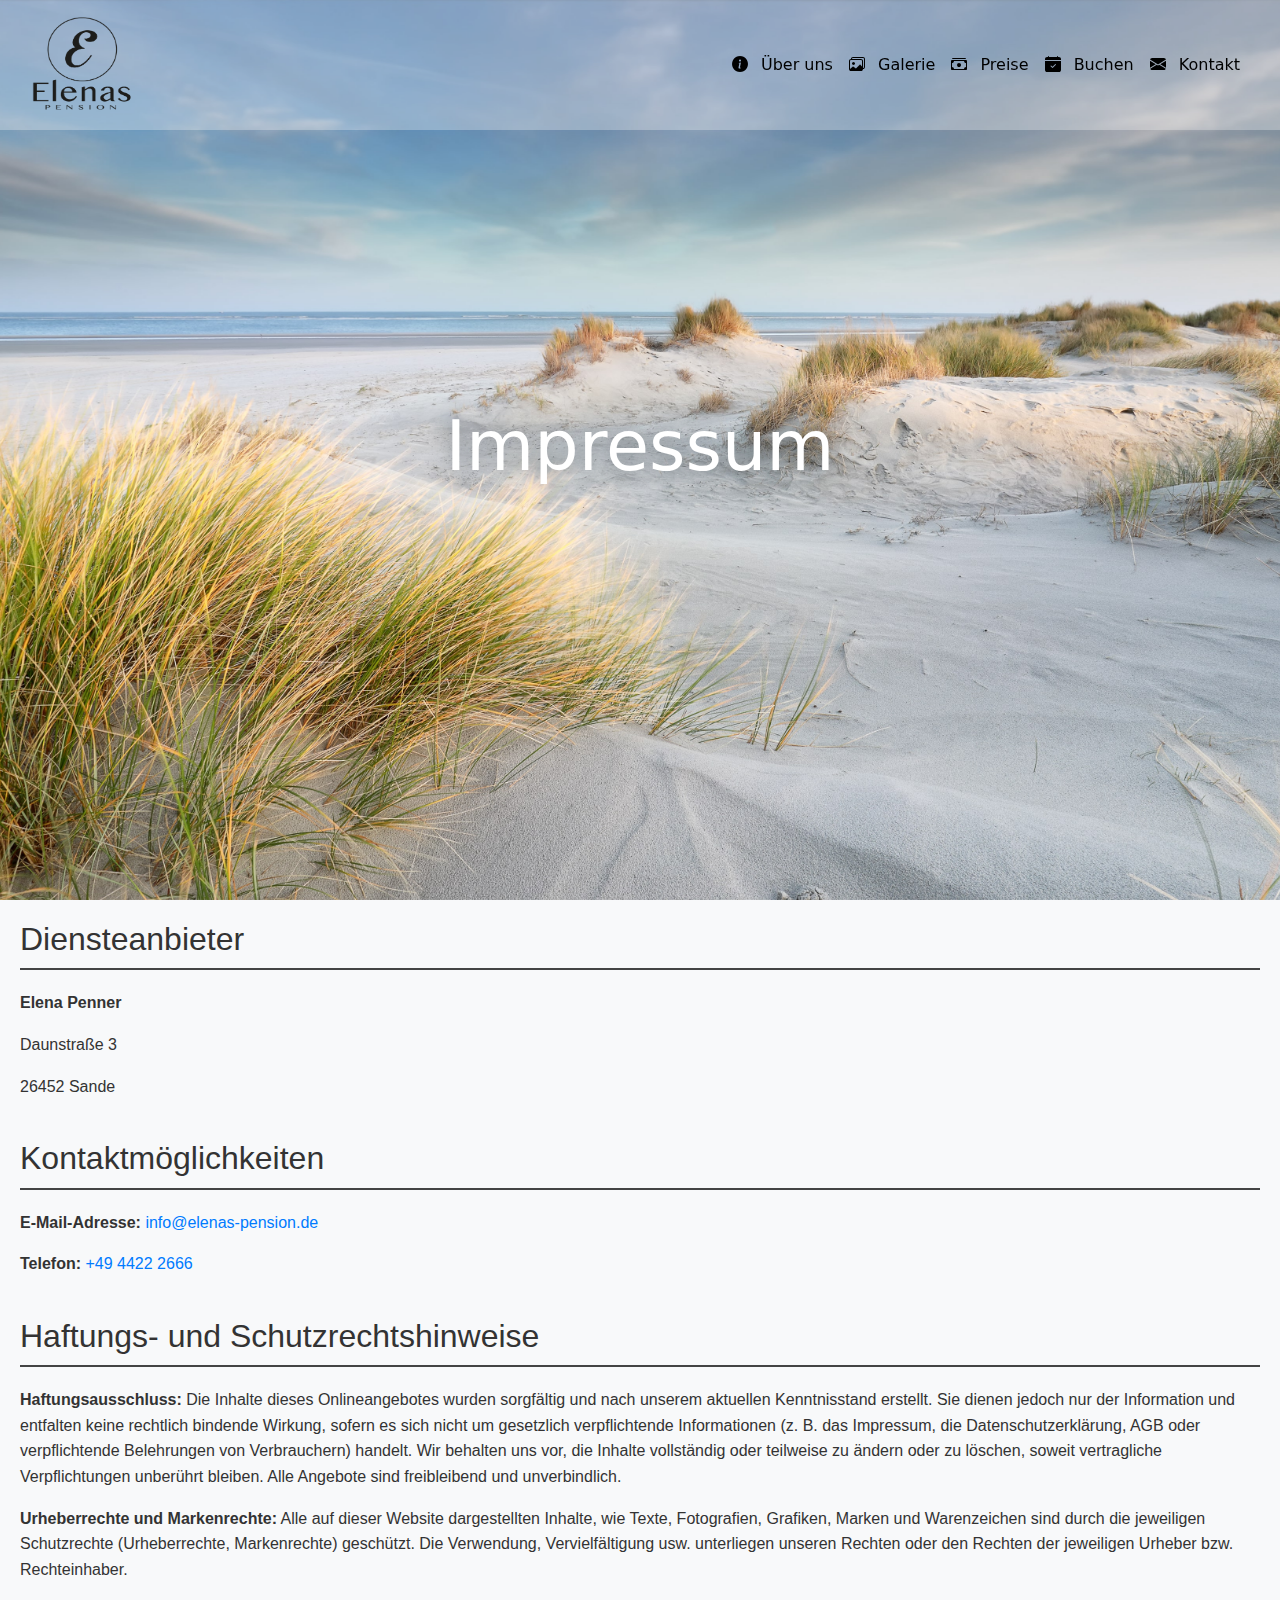
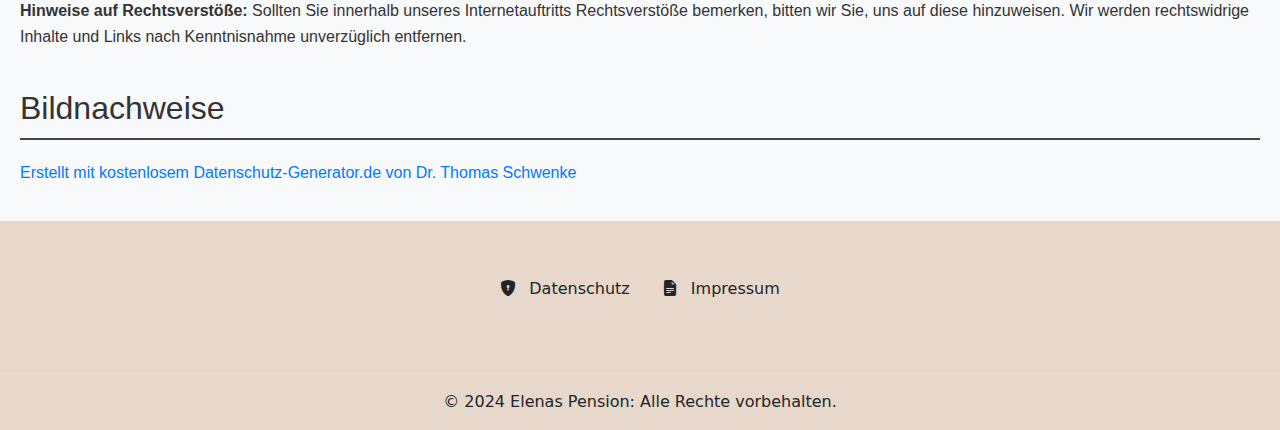
<file: impressum.html>
<!DOCTYPE html>
<html lang="en">
<head>
    <meta charset="UTF-8">
    <meta content="width=device-width, initial-scale=1.0" name="viewport">
    <link href="assets/img/favicon.ico" rel="icon" type="image/x-icon">
    <title>Elenas Pension - Impressum</title>
    <link href="https://cdn.jsdelivr.net/npm/bootstrap@5.3.0/dist/css/bootstrap.min.css" rel="stylesheet">
    <link href="https://cdn.jsdelivr.net/npm/bootstrap-icons/font/bootstrap-icons.css" rel="stylesheet">
    <link href="css/style.css" rel="stylesheet">
</head>
<body>

<nav class="navbar navbar-expand-lg navbar-light fixed-top" id="navbar">
    <div class="container-fluid">
        <a class="navbar-brand" href="/index.html">
            <img alt="Logo" class="d-inline-block align-top" height="150" src="assets/img/logo-black.JPG" width="150">
        </a>
        <button aria-controls="navbarNav" aria-expanded="false" aria-label="Toggle navigation" class="navbar-toggler"
                data-bs-target="#navbarNav" data-bs-toggle="collapse" type="button">
            <span class="navbar-toggler-icon"></span>
        </button>
        <div class="collapse navbar-collapse" id="navbarNav">
            <ul class="navbar-nav ms-auto">
                <li class="nav-item">
                    <a class="nav-link" href="/index.html/#about"><i class="bi bi-info-circle-fill"></i> Über uns</a>
                </li>
                <li class="nav-item">
                    <a class="nav-link" href="/index.html/#gallery"><i class="bi bi-images"></i> Galerie</a>
                </li>
                <li class="nav-item">
                    <a class="nav-link" href="/index.html/#prices"><i class="bi bi-cash-stack"></i> Preise</a>
                </li>
                <li class="nav-item">
                    <a class="nav-link" href="/index.html/#booking"><i class="bi bi-calendar-check-fill"></i> Buchen</a>
                </li>
                <li class="nav-item">
                    <a class="nav-link" href="/index.html/#contact"><i class="bi bi-envelope-fill"></i> Kontakt</a>
                </li>
            </ul>
        </div>
    </div>
</nav>

<!-- Hero Section -->
<header class="fullscreen-image" id="hero">
    <div class="container text-center text-white">
        <h1 style="text-shadow: 0px 0px 20px var(--bs-gray); font-size: 70px;">Impressum</h1>
    </div>
</header>

<div class="impressum-container"
     style="font-family: Arial, sans-serif; line-height: 1.6; padding: 20px; background-color: #f8f9fa; color: #333;">
    <h2 style="border-bottom: 2px solid #444; padding-bottom: 10px; margin-bottom: 20px;">Diensteanbieter</h2>
    <p><strong>Elena Penner</strong></p>
    <p>Daunstraße 3</p>
    <p>26452 Sande</p>

    <h2 style="border-bottom: 2px solid #444; padding-bottom: 10px; margin-top: 40px; margin-bottom: 20px;">
        Kontaktmöglichkeiten</h2>
    <p><strong>E-Mail-Adresse:</strong> <a href="mailto:info@elenas-pension.de"
                                           style="color: #007bff; text-decoration: none;">info@elenas-pension.de</a></p>
    <p><strong>Telefon:</strong> <a href="tel:+4944222666" style="color: #007bff; text-decoration: none;">+49 4422 2666</a>
    </p>

    <h2 style="border-bottom: 2px solid #444; padding-bottom: 10px; margin-top: 40px; margin-bottom: 20px;">Haftungs-
        und Schutzrechtshinweise</h2>
    <p><strong>Haftungsausschluss:</strong> Die Inhalte dieses Onlineangebotes wurden sorgfältig und nach unserem
        aktuellen Kenntnisstand erstellt. Sie dienen jedoch nur der Information und entfalten keine rechtlich bindende
        Wirkung, sofern es sich nicht um gesetzlich verpflichtende Informationen (z. B. das Impressum, die
        Datenschutzerklärung, AGB oder verpflichtende Belehrungen von Verbrauchern) handelt. Wir behalten uns vor, die
        Inhalte vollständig oder teilweise zu ändern oder zu löschen, soweit vertragliche Verpflichtungen unberührt
        bleiben. Alle Angebote sind freibleibend und unverbindlich.</p>
    <p><strong>Urheberrechte und Markenrechte:</strong> Alle auf dieser Website dargestellten Inhalte, wie Texte,
        Fotografien, Grafiken, Marken und Warenzeichen sind durch die jeweiligen Schutzrechte (Urheberrechte,
        Markenrechte) geschützt. Die Verwendung, Vervielfältigung usw. unterliegen unseren Rechten oder den Rechten der
        jeweiligen Urheber bzw. Rechteinhaber.</p>
    <p><strong>Hinweise auf Rechtsverstöße:</strong> Sollten Sie innerhalb unseres Internetauftritts Rechtsverstöße
        bemerken, bitten wir Sie, uns auf diese hinzuweisen. Wir werden rechtswidrige Inhalte und Links nach
        Kenntnisnahme unverzüglich entfernen.</p>

    <h2 style="border-bottom: 2px solid #444; padding-bottom: 10px; margin-top: 40px; margin-bottom: 20px;">
        Bildnachweise</h2>
    <p class="seal" style="margin-top: 10px;">
        <a href="https://datenschutz-generator.de/" style="color: #007bff; text-decoration: none;"
           rel="noopener noreferrer nofollow" target="_blank"
           title="Rechtstext von Dr. Schwenke - für weitere Informationen bitte anklicken.">
            Erstellt mit kostenlosem Datenschutz-Generator.de von Dr. Thomas Schwenke
        </a>
    </p>
</div>

<!-- Footer -->
<footer class="bg-beige text-center text-lg-start">
    <div class="container p-4">
        <ul class="list-unstyled d-flex justify-content-center">
            <li class="mx-3">
                <a class="text-dark text-decoration-none" href="/datenschutz.html">
                    <i class="bi bi-shield-lock-fill"></i> Datenschutz
                </a>
            </li>
            <li class="mx-3">
                <a class="text-dark text-decoration-none" href="/impressum.html">
                    <i class="bi bi-file-earmark-text-fill"></i> Impressum
                </a>
            </li>
        </ul>
    </div>
</footer>
<div class="text-center p-3 bg-beige text-dark border-top">
    &copy; 2024 Elenas Pension: <a class="text-dark text-decoration-none" href="#">Alle Rechte vorbehalten.</a>
</div>
<script src="https://cdn.jsdelivr.net/npm/bootstrap@5.3.0/dist/js/bootstrap.bundle.min.js"></script>
<script src="js/script.js"></script>
</body>
</html>
</file>
<file: css/style.css>
body, html {
    height: 100%;
    margin: 0;
    scroll-behavior: smooth;
}

.fullscreen-image {
    height: 100vh;
    background: url('../assets/img/photodune-EPXv4Lzz-sand-dunes-at-north-sea-beach-l-min.jpg') no-repeat center center;
    background-size: cover;
    display: flex;
    align-items: center;
    justify-content: center;
    position: relative;
    color: white;
    text-align: center;
}

.navbar {
    background-color: rgba(255, 255, 255, 0.3); /* Transparenter Hintergrund */
    transition: background-color 0.3s ease-in-out, padding 0.3s ease-in-out;
    padding: 10px 20px; /* Innenabstand */
}

.bg-beige{
    background: rgba(208, 177, 152, 0.50);
    color: black; !important;
}

.navbar-brand img {
    max-height: 100px; /* Startgröße des Logos */
    max-width: 100px; /* Startgröße des Logos */
    transition: max-height 0.3s ease-in-out, max-width 0.3s ease-in-out; /* Transition für Höhe und Breite */}

.navbar-brand, .nav-link {
    transition: all 0.3s ease;
    color: black;
}

.navbar.shrink {
    background-color: rgba(255, 255, 255, 0.9); /* Hintergrundfarbe wird beim Scrollen vollfarbig */
    padding: 5px 20px; /* Weniger Innenabstand beim Scrollen */
}

.navbar.shrink .navbar-brand img {
    max-height: 50px; /* Kleineres Logo beim Scrollen */
    max-width: 50px; /* Kleineres Logo beim Scrollen */
}

.navbar.shrink .navbar-brand {
    font-size: 0.5rem;
}

.navbar.shrink .nav-link {
    font-size: 0.7rem;
}

.nav-link i {
    margin-right: 0.5rem;
    transition: all 0.3s ease;
}

.navbar.shrink .nav-link i {
    font-size: 0;
}

footer {
    padding: 2rem 0;
    background-color: #f8f9fa;
}

footer a:hover {
    color: #007bff;
}

footer .bi {
    margin-right: 0.5rem;
}

/* Globale Einstellungen für alle Sections */
.fullscreen-section {
    min-height: 100vh; /* Mindesthöhe entspricht der Höhe des Bildschirms */
    display: flex;
    align-items: center;
    justify-content: center;
    padding: 20px; /* Fügt etwas Innenabstand hinzu */
    box-sizing: border-box;
}

/* Spezifische Stile für die Inhalte */
.fullscreen-section > .container {
    max-width: 100%; /* Container nimmt die volle Breite ein */
    flex: 1 1 auto; /* Container kann wachsen und schrumpfen je nach Inhalt */
}

/* Mobilgeräte-Anpassungen */
@media (max-width: 768px) {
    .fullscreen-section {
        padding: 10px; /* Weniger Innenabstand auf kleinen Bildschirmen */
    }
}
</file>
